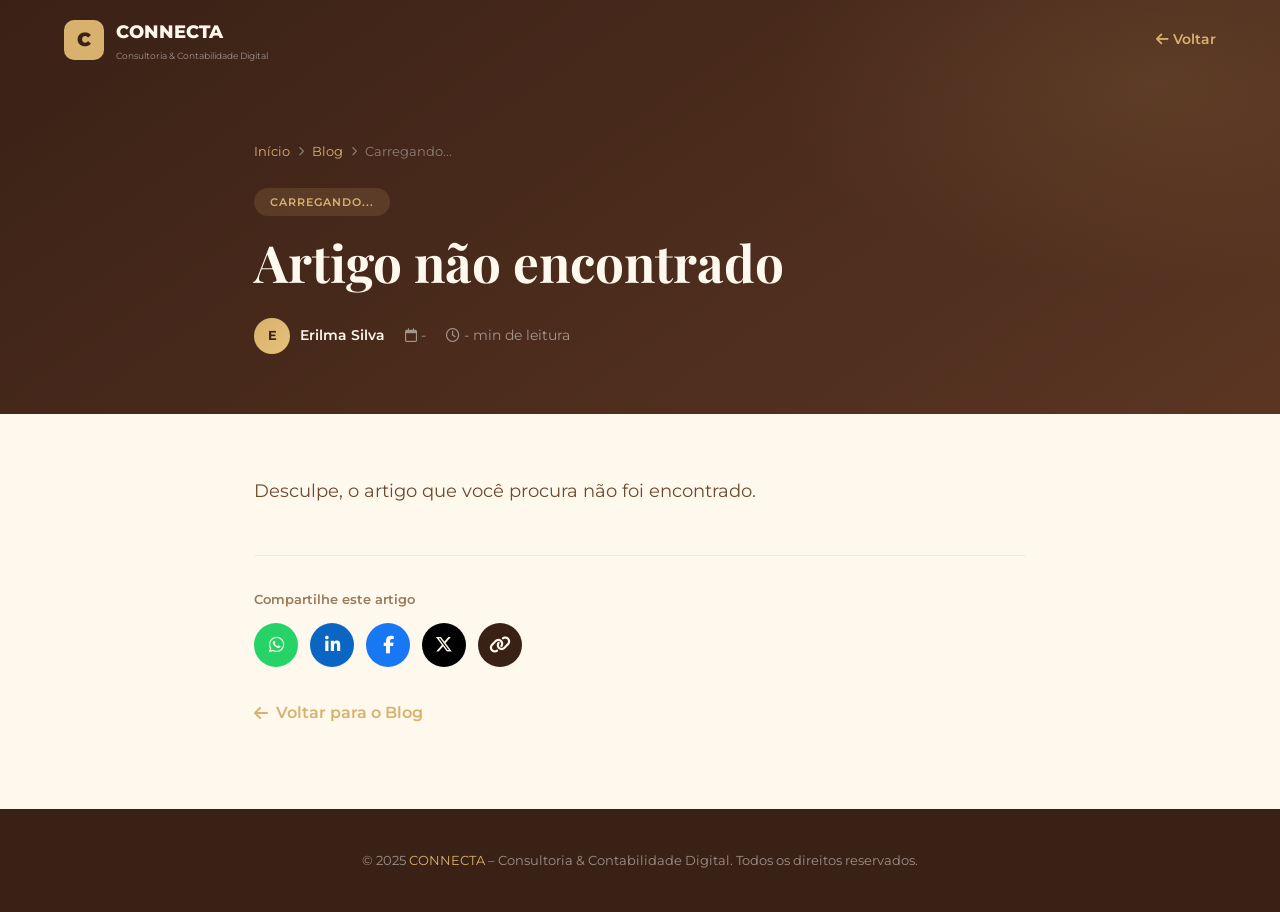
<file: artigo.html>
<!DOCTYPE html>
<html lang="pt-BR">
<head>
    <meta charset="UTF-8">
    <meta name="viewport" content="width=device-width, initial-scale=1.0">
    <title>Artigo | CONNECTA</title>
    <link rel="preconnect" href="https://fonts.googleapis.com">
    <link rel="preconnect" href="https://fonts.gstatic.com" crossorigin>
    <link href="https://fonts.googleapis.com/css2?family=Montserrat:wght@300;400;500;600;700;800;900&family=Playfair+Display:wght@400;600;700&display=swap" rel="stylesheet">
    <link rel="stylesheet" href="https://cdnjs.cloudflare.com/ajax/libs/font-awesome/6.5.0/css/all.min.css">
    <style>
        :root {
            --bg-dark: #3A2116;
            --bg-medium: #5A3522;
            --bg-light: #8A5A35;
            --gold: #D9B16E;
            --gold-light: #E5C27A;
            --gold-bright: #F5DE9A;
            --white: #FFF8ED;
            --text-dark: #2C1A0E;
            --text-medium: #6B4A30;
            --text-light: #9A7A5A;
            --shadow: 0 8px 32px rgba(58, 33, 22, 0.15);
            --shadow-lg: 0 20px 60px rgba(58, 33, 22, 0.25);
            --radius: 16px;
            --radius-sm: 10px;
            --font-main: 'Montserrat', sans-serif;
            --font-display: 'Playfair Display', serif;
        }

        * {
            margin: 0;
            padding: 0;
            box-sizing: border-box;
        }

        body {
            font-family: var(--font-main);
            background: var(--white);
            color: var(--text-dark);
            line-height: 1.8;
        }

        .container {
            max-width: 820px;
            margin: 0 auto;
            padding: 0 24px;
        }

        /* Navbar */
        .navbar {
            position: fixed;
            top: 0;
            left: 0;
            width: 100%;
            z-index: 1000;
            padding: 16px 0;
            transition: all 0.4s ease;
            background: transparent;
        }

        .navbar.scrolled {
            background: rgba(58, 33, 22, 0.97);
            backdrop-filter: blur(20px);
            box-shadow: 0 2px 30px rgba(0, 0, 0, 0.3);
            padding: 10px 0;
        }

        .navbar .nav-container {
            max-width: 1200px;
            margin: 0 auto;
            padding: 0 24px;
            display: flex;
            align-items: center;
            justify-content: space-between;
        }

        .navbar .nav-logo {
            display: flex;
            align-items: center;
            gap: 12px;
            color: var(--white);
            text-decoration: none;
        }

        .navbar .logo-icon {
            width: 40px;
            height: 40px;
            background: var(--gold);
            border-radius: 10px;
            display: flex;
            align-items: center;
            justify-content: center;
            font-weight: 900;
            font-size: 1.2rem;
            color: var(--bg-dark);
        }

        .navbar .logo-text {
            display: flex;
            flex-direction: column;
        }

        .navbar .logo-name {
            font-weight: 800;
            font-size: 1.1rem;
            color: var(--white);
        }

        .navbar .logo-tagline {
            font-size: 0.55rem;
            color: rgba(255, 255, 255, 0.5);
        }

        /* Hero do Artigo */
        .article-hero {
            padding: 140px 0 60px;
            background: linear-gradient(145deg, var(--bg-dark), var(--bg-medium));
            color: var(--white);
            position: relative;
            overflow: hidden;
        }

        .article-hero::before {
            content: '';
            position: absolute;
            top: -30%;
            right: -20%;
            width: 60%;
            height: 100%;
            background: radial-gradient(ellipse, rgba(217, 177, 110, 0.1), transparent 70%);
        }

        .article-hero .container {
            position: relative;
            z-index: 2;
        }

        .article-hero .breadcrumb {
            display: flex;
            align-items: center;
            gap: 8px;
            font-size: 0.8rem;
            color: rgba(255, 255, 255, 0.4);
            margin-bottom: 24px;
        }

        .article-hero .breadcrumb a {
            color: var(--gold);
            text-decoration: none;
        }

        .article-hero .breadcrumb a:hover {
            color: var(--gold-light);
        }

        .article-hero .category-tag {
            display: inline-block;
            background: rgba(217, 177, 110, 0.15);
            color: var(--gold);
            padding: 4px 16px;
            border-radius: 50px;
            font-size: 0.7rem;
            font-weight: 600;
            text-transform: uppercase;
            letter-spacing: 1px;
            margin-bottom: 16px;
        }

        .article-hero h1 {
            font-family: var(--font-display);
            font-size: clamp(2rem, 4vw, 3.2rem);
            margin-bottom: 16px;
            line-height: 1.2;
        }

        .article-hero .subtitle {
            font-size: 1.2rem;
            color: rgba(255, 255, 255, 0.6);
            font-weight: 300;
            margin-bottom: 24px;
        }

        .article-hero .meta {
            display: flex;
            align-items: center;
            gap: 20px;
            flex-wrap: wrap;
            font-size: 0.85rem;
            color: rgba(255, 255, 255, 0.5);
        }

        .article-hero .meta .author {
            display: flex;
            align-items: center;
            gap: 10px;
        }

        .article-hero .meta .avatar {
            width: 36px;
            height: 36px;
            border-radius: 50%;
            background: linear-gradient(135deg, var(--gold), var(--gold-light));
            display: flex;
            align-items: center;
            justify-content: center;
            font-weight: 700;
            font-size: 0.8rem;
            color: var(--bg-dark);
        }

        .article-hero .meta .author-name {
            color: var(--white);
            font-weight: 600;
        }

        /* Conteúdo */
        .article-content {
            padding: 60px 0 80px;
        }

        .article-content .content-body {
            font-size: 1.1rem;
            line-height: 1.9;
            color: var(--text-medium);
        }

        .article-content .content-body p {
            margin-bottom: 20px;
        }

        .article-content .content-body h2 {
            font-size: 1.6rem;
            margin: 40px 0 16px;
            color: var(--text-dark);
        }

        .article-content .content-body h3 {
            font-size: 1.3rem;
            margin: 32px 0 12px;
            color: var(--text-dark);
        }

        .article-content .content-body ul,
        .article-content .content-body ol {
            margin: 16px 0 20px;
            padding-left: 24px;
        }

        .article-content .content-body li {
            margin-bottom: 8px;
        }

        .article-content .content-body blockquote {
            border-left: 4px solid var(--gold);
            padding: 16px 24px;
            background: rgba(217, 177, 110, 0.05);
            border-radius: 0 var(--radius-sm) var(--radius-sm) 0;
            margin: 24px 0;
            font-style: italic;
            color: var(--text-dark);
        }

        .article-content .content-body blockquote strong {
            color: var(--gold);
        }

        /* Share */
        .share-section {
            margin-top: 48px;
            padding-top: 32px;
            border-top: 1px solid rgba(58, 33, 22, 0.06);
        }

        .share-section .share-title {
            font-size: 0.8rem;
            font-weight: 600;
            color: var(--text-light);
            margin-bottom: 12px;
        }

        .share-section .share-buttons {
            display: flex;
            gap: 12px;
        }

        .share-section .share-buttons a {
            width: 44px;
            height: 44px;
            border-radius: 50%;
            display: flex;
            align-items: center;
            justify-content: center;
            color: var(--white);
            text-decoration: none;
            transition: var(--transition);
            font-size: 1.1rem;
        }

        .share-section .share-buttons a:hover {
            transform: translateY(-3px);
        }

        .share-section .share-buttons .whatsapp {
            background: #25D366;
        }
        .share-section .share-buttons .linkedin {
            background: #0A66C2;
        }
        .share-section .share-buttons .facebook {
            background: #1877F2;
        }
        .share-section .share-buttons .twitter {
            background: #000;
        }
        .share-section .share-buttons .copy {
            background: var(--bg-dark);
        }

        /* Back to blog */
        .back-to-blog {
            display: inline-flex;
            align-items: center;
            gap: 8px;
            color: var(--gold);
            text-decoration: none;
            font-weight: 600;
            transition: var(--transition);
            margin-top: 32px;
        }

        .back-to-blog:hover {
            gap: 12px;
        }

        /* Footer */
        .footer {
            background: var(--bg-dark);
            padding: 40px 0;
            color: rgba(255, 255, 255, 0.5);
            text-align: center;
            font-size: 0.8rem;
        }

        .footer a {
            color: var(--gold);
            text-decoration: none;
        }

        @media (max-width: 768px) {
            .article-hero {
                padding: 120px 0 40px;
            }
            .article-hero h1 {
                font-size: 1.8rem;
            }
            .article-content .content-body {
                font-size: 1rem;
            }
        }
    </style>
</head>
<body>

    <!-- ===== NAVBAR ===== -->
    <nav class="navbar" id="navbar">
        <div class="nav-container">
            <a href="/" class="nav-logo">
                <div class="logo-icon">C</div>
                <div class="logo-text">
                    <span class="logo-name">CONNECTA</span>
                    <span class="logo-tagline">Consultoria & Contabilidade Digital</span>
                </div>
            </a>
            <a href="/" style="color:var(--gold);text-decoration:none;font-weight:600;font-size:0.9rem;">
                <i class="fas fa-arrow-left"></i> Voltar
            </a>
        </div>
    </nav>

    <!-- ===== HERO DO ARTIGO ===== -->
    <section class="article-hero" id="articleHero">
        <div class="container">
            <div class="breadcrumb">
                <a href="/">Início</a>
                <i class="fas fa-chevron-right" style="font-size:0.6rem;"></i>
                <a href="#blog">Blog</a>
                <i class="fas fa-chevron-right" style="font-size:0.6rem;"></i>
                <span id="breadcrumbCategory">Carregando...</span>
            </div>
            <div class="category-tag" id="articleCategory">Carregando...</div>
            <h1 id="articleTitle">Carregando artigo...</h1>
            <p class="subtitle" id="articleSubtitle"></p>
            <div class="meta">
                <span class="author">
                    <span class="avatar" id="articleAuthorAvatar">E</span>
                    <span class="author-name" id="articleAuthor">Erilma Silva</span>
                </span>
                <span><i class="far fa-calendar"></i> <span id="articleDate">-</span></span>
                <span><i class="far fa-clock"></i> <span id="articleReadTime">-</span> min de leitura</span>
            </div>
        </div>
    </section>

    <!-- ===== CONTEÚDO DO ARTIGO ===== -->
    <section class="article-content">
        <div class="container">
            <div class="content-body" id="articleBody">
                <p>Carregando conteúdo...</p>
            </div>

            <!-- Compartilhar -->
            <div class="share-section">
                <p class="share-title">Compartilhe este artigo</p>
                <div class="share-buttons">
                    <a href="#" class="whatsapp" id="shareWhatsapp" target="_blank"><i class="fab fa-whatsapp"></i></a>
                    <a href="#" class="linkedin" id="shareLinkedin" target="_blank"><i class="fab fa-linkedin-in"></i></a>
                    <a href="#" class="facebook" id="shareFacebook" target="_blank"><i class="fab fa-facebook-f"></i></a>
                    <a href="#" class="twitter" id="shareTwitter" target="_blank"><i class="fab fa-x-twitter"></i></a>
                    <a href="#" class="copy" id="shareCopy"><i class="fas fa-link"></i></a>
                </div>
            </div>

            <a href="/#blog" class="back-to-blog">
                <i class="fas fa-arrow-left"></i> Voltar para o Blog
            </a>
        </div>
    </section>

    <!-- ===== FOOTER ===== -->
    <footer class="footer">
        <div class="container">
            <p>&copy; 2025 <a href="/">CONNECTA</a> – Consultoria & Contabilidade Digital. Todos os direitos reservados.</p>
        </div>
    </footer>

    <script>
        // ============================================
        // CARREGAR ARTIGO PELO ID
        // ============================================
        function getArtigos() {
            const data = localStorage.getItem('connecta_artigos');
            return data ? JSON.parse(data) : [];
        }

        function getArtigoById(id) {
            const artigos = getArtigos();
            return artigos.find(a => a.id === parseInt(id));
        }

        // ============================================
        // RENDERIZAR ARTIGO
        // ============================================
        function renderizarArtigo() {
            const params = new URLSearchParams(window.location.search);
            const id = params.get('id');

            if (!id) {
                document.getElementById('articleTitle').textContent = 'Artigo não encontrado';
                document.getElementById('articleBody').innerHTML =
                    '<p>Desculpe, o artigo que você procura não foi encontrado.</p>';
                return;
            }

            const artigo = getArtigoById(id);

            if (!artigo) {
                document.getElementById('articleTitle').textContent = 'Artigo não encontrado';
                document.getElementById('articleBody').innerHTML =
                    '<p>Desculpe, o artigo que você procura não foi encontrado.</p>';
                return;
            }

            // Preencher os dados
            document.getElementById('breadcrumbCategory').textContent = artigo.categoria;
            document.getElementById('articleCategory').textContent = artigo.categoria;
            document.getElementById('articleTitle').textContent = artigo.titulo;
            document.getElementById('articleSubtitle').textContent = artigo.subtitulo || '';
            document.getElementById('articleAuthor').textContent = artigo.autor || 'Erilma Silva';
            document.getElementById('articleAuthorAvatar').textContent = (artigo.autor || 'E').charAt(0);
            document.getElementById('articleDate').textContent = artigo.data || 'Data não informada';
            document.getElementById('articleReadTime').textContent = artigo.tempoLeitura || '3';

            // Conteúdo (gerar automaticamente se não tiver)
            if (artigo.conteudo) {
                document.getElementById('articleBody').innerHTML = artigo.conteudo;
            } else {
                document.getElementById('articleBody').innerHTML = `
                    <p>${artigo.resumo || 'Conteúdo em breve...'}</p>
                    <p>A CONNECTA está preparando conteúdos exclusivos para ajudar você a tomar as melhores decisões financeiras e tributárias. Em breve, este artigo estará completo com todas as informações que você precisa.</p>
                    <h2>Enquanto isso, confira nossos outros artigos</h2>
                    <p>Visite nosso <a href="/#blog" style="color:var(--gold);">Blog</a> para ler mais conteúdos sobre contabilidade, consultoria e gestão financeira.</p>
                `;
            }

            // Atualizar título da página
            document.title = `${artigo.titulo} | CONNECTA`;

            // Configurar compartilhamento
            const url = window.location.href;
            const text = `${artigo.titulo} - ${artigo.resumo || ''}`;

            document.getElementById('shareWhatsapp').href =
                `https://wa.me/?text=${encodeURIComponent(text + ' ' + url)}`;
            document.getElementById('shareLinkedin').href =
                `https://www.linkedin.com/sharing/share-offsite/?url=${encodeURIComponent(url)}`;
            document.getElementById('shareFacebook').href =
                `https://www.facebook.com/sharer/sharer.php?u=${encodeURIComponent(url)}`;
            document.getElementById('shareTwitter').href =
                `https://twitter.com/intent/tweet?text=${encodeURIComponent(text)}&url=${encodeURIComponent(url)}`;

            document.getElementById('shareCopy').addEventListener('click', function(e) {
                e.preventDefault();
                navigator.clipboard.writeText(url).then(() => {
                    alert('Link copiado para a área de transferência!');
                });
            });
        }

        // ============================================
        // NAVBAR SCROLL
        // ============================================
        const navbar = document.getElementById('navbar');
        window.addEventListener('scroll', function() {
            if (window.scrollY > 80) {
                navbar.classList.add('scrolled');
            } else {
                navbar.classList.remove('scrolled');
            }
        });

        // ============================================
        // INICIAR
        // ============================================
        document.addEventListener('DOMContentLoaded', renderizarArtigo);
    </script>

</body>
</html>
</file>
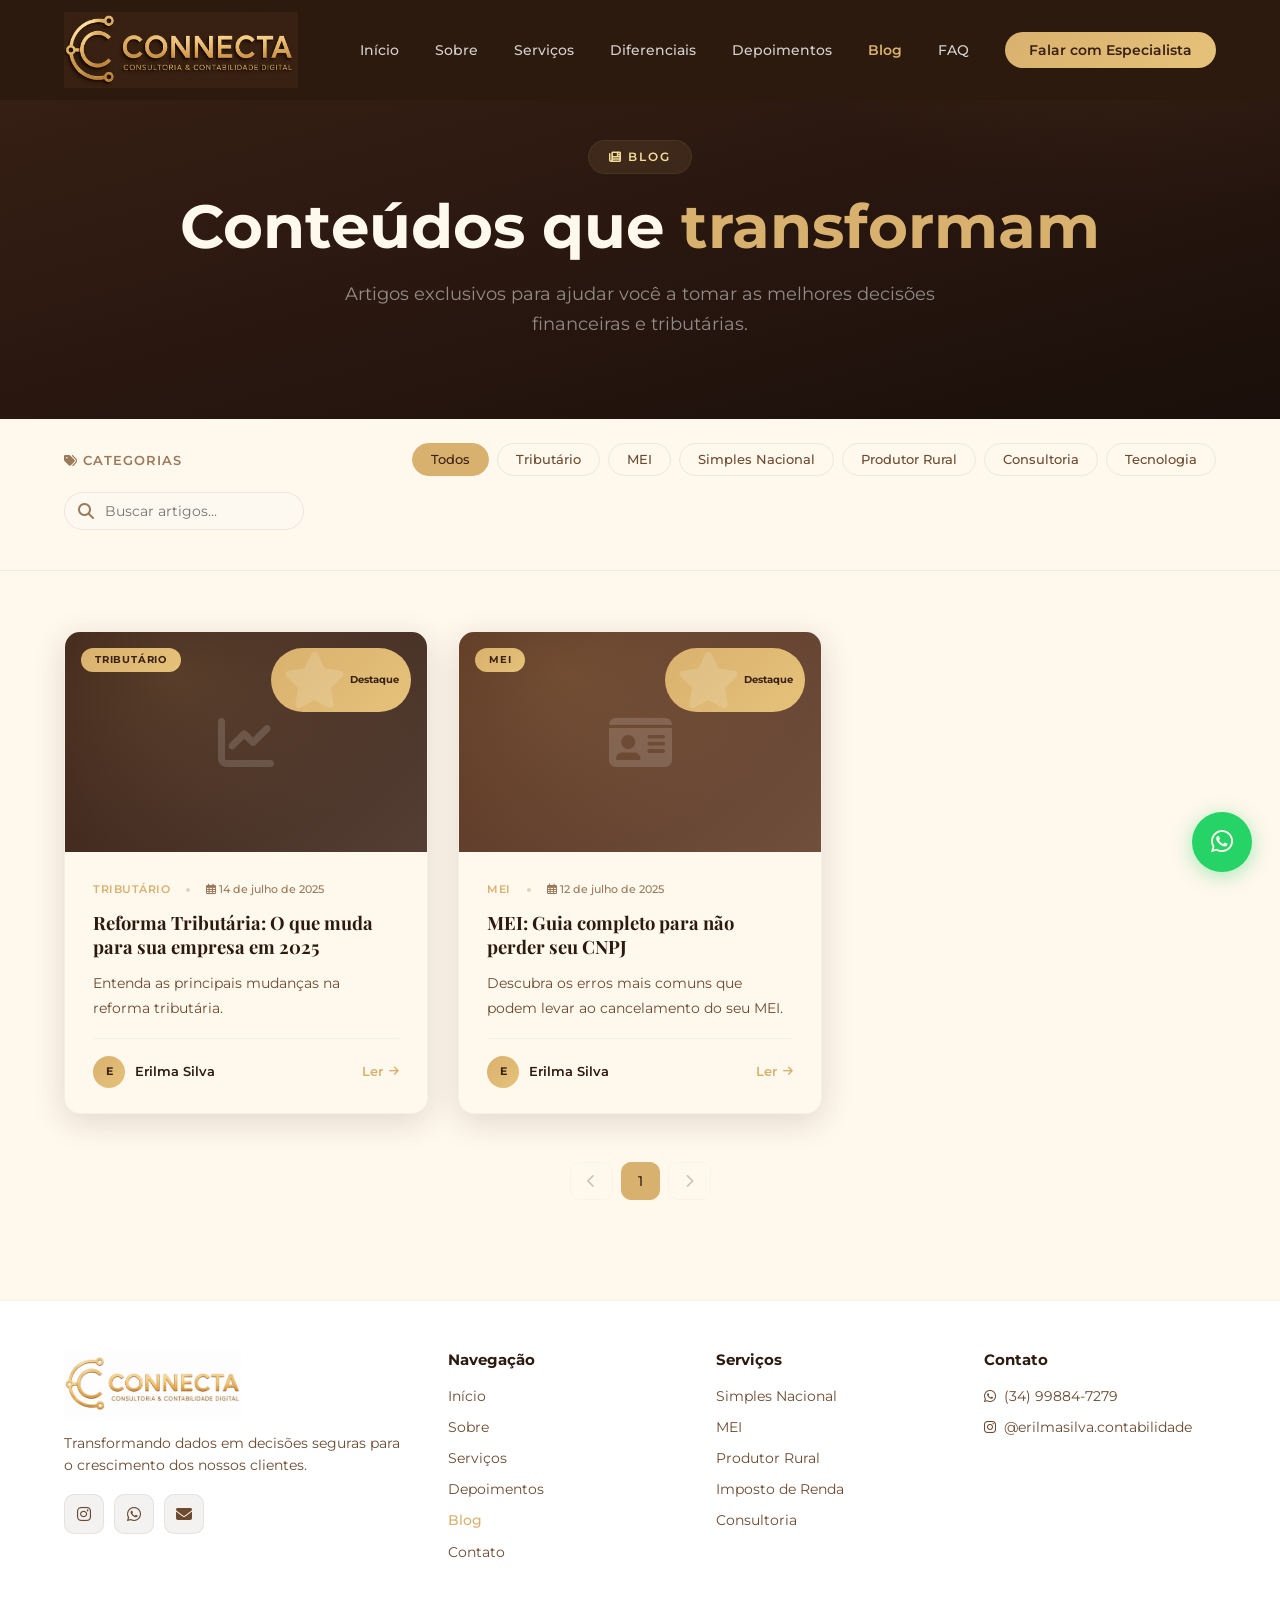
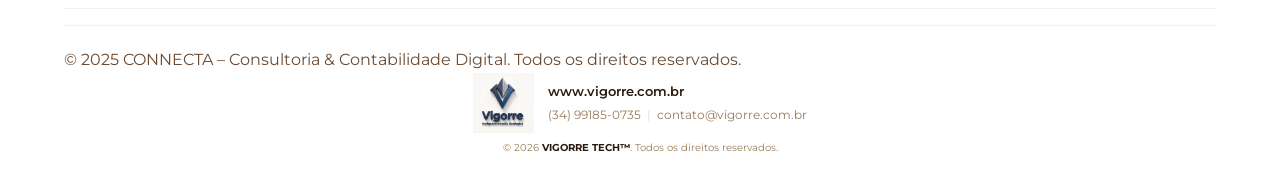
<file: blog.html>
<!DOCTYPE html>
<html lang="pt-BR">
<head>
    <meta charset="UTF-8">
    <meta name="viewport" content="width=device-width, initial-scale=1.0">
    <title>Blog | CONNECTA Contabilidade</title>
    <link rel="preconnect" href="https://fonts.googleapis.com">
    <link rel="preconnect" href="https://fonts.gstatic.com" crossorigin>
    <link href="https://fonts.googleapis.com/css2?family=Montserrat:wght@300;400;500;600;700;800;900&family=Playfair+Display:wght@400;600;700;900&display=swap" rel="stylesheet">
    <link rel="stylesheet" href="https://cdnjs.cloudflare.com/ajax/libs/font-awesome/6.5.0/css/all.min.css">
    <style>
        /* ============================================
           ROOT VARIABLES
           ============================================ */
        :root {
            --bg-dark: #3A2116;
            --bg-medium: #5A3522;
            --bg-light: #8A5A35;
            --gold: #D9B16E;
            --gold-light: #E5C27A;
            --gold-bright: #F5DE9A;
            --gold-highlight: #FFF4D0;
            --white: #FFF8ED;
            --text-dark: #2C1A0E;
            --text-medium: #6B4A30;
            --text-light: #9A7A5A;
            --shadow: 0 8px 32px rgba(58,33,22,0.15);
            --shadow-lg: 0 20px 60px rgba(58,33,22,0.25);
            --shadow-xl: 0 30px 80px rgba(58,33,22,0.35);
            --radius: 16px;
            --radius-sm: 10px;
            --radius-full: 50px;
            --transition: all 0.6s cubic-bezier(0.25,0.46,0.45,0.94);
            --transition-smooth: all 0.8s cubic-bezier(0.22,1,0.36,1);
            --font-main: 'Montserrat', sans-serif;
            --font-display: 'Playfair Display', serif;
        }

        * { margin: 0; padding: 0; box-sizing: border-box; }
        html { scroll-behavior: smooth; scroll-padding-top: 80px; }
        body { font-family: var(--font-main); color: var(--text-dark); background: var(--white); line-height: 1.7; overflow-x: hidden; -webkit-font-smoothing: antialiased; }
        a { text-decoration: none; color: inherit; transition: var(--transition); }
        ul { list-style: none; }
        img { max-width: 100%; display: block; height: auto; }

        .container { max-width: 1200px; margin: 0 auto; padding: 0 24px; }
        h1, h2, h3, h4 { line-height: 1.2; font-weight: 700; }
        h1 { font-size: clamp(2.2rem,5vw,3.8rem); }
        h2 { font-size: clamp(1.8rem,4vw,2.8rem); }
        h3 { font-size: clamp(1.2rem,2.5vw,1.5rem); }

        .gradient-text { background: linear-gradient(135deg, var(--gold-light), var(--gold-bright), var(--gold-highlight)); -webkit-background-clip: text; -webkit-text-fill-color: transparent; background-clip: text; }
        .gradient-text-light { background: linear-gradient(135deg, var(--gold-bright), var(--gold-highlight)); -webkit-background-clip: text; -webkit-text-fill-color: transparent; background-clip: text; }

        .section-header { text-align: center; margin-bottom: 48px; }
        .section-tag { display: inline-block; background: linear-gradient(135deg, rgba(217,177,110,0.12), rgba(245,222,154,0.12)); color: var(--gold); padding: 6px 20px; border-radius: var(--radius-full); font-size: 0.75rem; font-weight: 600; letter-spacing: 2px; text-transform: uppercase; margin-bottom: 12px; backdrop-filter: blur(10px); }
        .section-desc { font-size: 1.1rem; color: var(--text-medium); max-width: 640px; margin: 12px auto 0; }

        /* ===== BOTÕES ===== */
        .btn { display: inline-flex; align-items: center; gap: 10px; padding: 16px 36px; border-radius: var(--radius-full); font-family: var(--font-main); font-weight: 600; font-size: 0.95rem; border: none; cursor: pointer; transition: var(--transition); text-align: center; justify-content: center; min-height: 56px; position: relative; overflow: hidden; }
        .btn-primary { background: linear-gradient(135deg, var(--gold), var(--gold-light)); color: var(--bg-dark); box-shadow: 0 4px 24px rgba(217,177,110,0.35); }
        .btn-primary:hover { transform: translateY(-3px) scale(1.02); box-shadow: 0 8px 40px rgba(217,177,110,0.5); }
        .btn-outline { background: transparent; color: var(--white); border: 2px solid rgba(255,255,255,0.25); }
        .btn-outline:hover { background: rgba(255,255,255,0.06); border-color: var(--gold); transform: translateY(-2px); }
        .btn-glow { animation: glow-pulse 3s ease-in-out infinite; }
        .btn-small { padding: 10px 20px; font-size: 0.8rem; min-height: 40px; }
        .btn-painel { background: var(--bg-dark); color: var(--gold); border: 1px solid rgba(217,177,110,0.2); }
        .btn-painel:hover { background: var(--bg-medium); color: var(--gold-light); transform: translateY(-2px); box-shadow: 0 4px 20px rgba(58,33,22,0.3); }
        @keyframes glow-pulse { 0%,100% { box-shadow: 0 4px 24px rgba(217,177,110,0.35); } 50% { box-shadow: 0 4px 48px rgba(217,177,110,0.6); } }

        /* ===== NAVBAR ===== */
        .navbar { position: fixed; top: 0; left: 0; width: 100%; z-index: 1000; padding: 12px 0; transition: var(--transition); background: #2C1A0E; }
        .navbar.scrolled { background: #2C1A0E; box-shadow: 0 2px 40px rgba(0,0,0,0.3); padding: 8px 0; }
        .navbar.scrolled .nav-link { color: rgba(255,255,255,0.8); }
        .nav-container { max-width: 1200px; margin: 0 auto; padding: 0 24px; display: flex; align-items: center; justify-content: space-between; }
        .nav-logo { display: flex; align-items: center; }
        .logo-icon { width: auto; height: 2cm; display: flex; align-items: center; justify-content: center; overflow: hidden; }
        .logo-icon img { height: 100%; width: auto; object-fit: contain; }
        .nav-menu { display: flex; align-items: center; gap: 36px; }
        .nav-link { font-size: 0.85rem; font-weight: 500; color: rgba(255,255,255,0.8); transition: var(--transition); position: relative; }
        .nav-link::after { content: ''; position: absolute; bottom: -4px; left: 0; width: 0; height: 2px; background: var(--gold); transition: var(--transition); }
        .nav-link:hover::after { width: 100%; }
        .nav-link-blog { color: var(--gold) !important; font-weight: 600; }
        .nav-link-blog::after { background: var(--gold) !important; }
        .nav-cta { background: linear-gradient(135deg, var(--gold), var(--gold-light)); color: var(--bg-dark) !important; padding: 10px 24px; border-radius: var(--radius-full); font-weight: 600; }
        .nav-cta::after { display: none; }
        .nav-cta:hover { transform: translateY(-2px); box-shadow: 0 4px 20px rgba(217,177,110,0.4); }
        .hamburger { display: none; flex-direction: column; gap: 5px; cursor: pointer; padding: 5px; z-index: 1001; background: transparent; border: none; }
        .hamburger span { width: 28px; height: 2px; background: var(--white); border-radius: 2px; transition: var(--transition); }
        .hamburger.active span:nth-child(1) { transform: rotate(45deg) translate(5px,6px); }
        .hamburger.active span:nth-child(2) { opacity: 0; }
        .hamburger.active span:nth-child(3) { transform: rotate(-45deg) translate(5px,-6px); }
        @media(max-width:768px) { .logo-icon { height: 1.6cm; } .nav-menu { position: fixed; top: 0; right: -100%; width: 80%; max-width: 340px; height: 100vh; background: #2C1A0E; flex-direction: column; justify-content: center; align-items: center; gap: 24px; transition: var(--transition); box-shadow: -10px 0 40px rgba(0,0,0,0.5); } .nav-menu.active { right: 0; } .nav-menu .nav-link { color: rgba(255,255,255,0.9) !important; font-size: 1.1rem; } .hamburger { display: flex; } }
        @media(max-width:480px) { .logo-icon { height: 1.4cm; } }

        /* ===== HERO DO BLOG ===== */
        .blog-hero {
            padding: 140px 0 80px;
            background: linear-gradient(165deg, var(--bg-dark) 0%, #1a0f0a 100%);
            position: relative;
            overflow: hidden;
            text-align: center;
        }
        .blog-hero::before {
            content: '';
            position: absolute;
            top: -50%;
            right: -20%;
            width: 60%;
            height: 100%;
            background: radial-gradient(ellipse, rgba(217,177,110,0.06), transparent 70%);
            pointer-events: none;
        }
        .blog-hero h1 { color: var(--white); margin-bottom: 16px; }
        .blog-hero h1 span { color: var(--gold); }
        .blog-hero p { color: rgba(255,255,255,0.5); font-size: 1.1rem; max-width: 600px; margin: 0 auto; }
        .blog-hero .hero-badge {
            display: inline-block;
            background: rgba(217,177,110,0.10);
            color: var(--gold-bright);
            border: 1px solid rgba(217,177,110,0.08);
            padding: 6px 20px;
            border-radius: var(--radius-full);
            font-size: 0.75rem;
            font-weight: 600;
            letter-spacing: 2px;
            text-transform: uppercase;
            margin-bottom: 16px;
        }

        /* ===== FILTROS ===== */
        .blog-filters {
            padding: 24px 0 40px;
            background: var(--white);
            border-bottom: 1px solid rgba(58,33,22,0.06);
        }
        .blog-filters .filter-container {
            display: flex;
            align-items: center;
            justify-content: space-between;
            flex-wrap: wrap;
            gap: 16px;
        }
        .blog-filters .filter-container .filter-label {
            font-size: 0.8rem;
            font-weight: 600;
            color: var(--text-light);
            text-transform: uppercase;
            letter-spacing: 1px;
        }
        .blog-filters .filter-container .filter-group {
            display: flex;
            gap: 8px;
            flex-wrap: wrap;
        }
        .blog-filters .filter-container .filter-group .filter-btn {
            padding: 8px 18px;
            border: 1px solid rgba(58,33,22,0.08);
            border-radius: var(--radius-full);
            background: transparent;
            font-family: var(--font-main);
            font-size: 0.8rem;
            font-weight: 500;
            color: var(--text-medium);
            cursor: pointer;
            transition: var(--transition);
        }
        .blog-filters .filter-container .filter-group .filter-btn:hover {
            border-color: var(--gold);
            color: var(--text-dark);
        }
        .blog-filters .filter-container .filter-group .filter-btn.active {
            background: var(--gold);
            color: var(--bg-dark);
            border-color: var(--gold);
        }
        .blog-filters .filter-container .search-box {
            position: relative;
        }
        .blog-filters .filter-container .search-box input {
            padding: 10px 16px 10px 40px;
            border: 1px solid rgba(58,33,22,0.08);
            border-radius: var(--radius-full);
            font-family: var(--font-main);
            font-size: 0.85rem;
            color: var(--text-dark);
            background: #FDF8F0;
            transition: var(--transition);
            width: 240px;
        }
        .blog-filters .filter-container .search-box input:focus {
            outline: none;
            border-color: var(--gold);
            box-shadow: 0 0 0 4px rgba(217,177,110,0.08);
        }
        .blog-filters .filter-container .search-box i {
            position: absolute;
            left: 14px;
            top: 50%;
            transform: translateY(-50%);
            color: var(--text-light);
        }

        /* ===== BLOG GRID ===== */
        .blog-section {
            padding: 60px 0 100px;
            background: var(--white);
        }
        .blog-grid {
            display: grid;
            grid-template-columns: repeat(3, 1fr);
            gap: 30px;
        }
        .blog-card {
            background: var(--white);
            border: 1px solid rgba(58,33,22,0.04);
            border-radius: var(--radius);
            overflow: hidden;
            transition: var(--transition-smooth);
            box-shadow: var(--shadow);
            cursor: pointer;
        }
        .blog-card:hover {
            transform: translateY(-12px);
            box-shadow: var(--shadow-xl);
            border-color: rgba(217,177,110,0.15);
        }
        .blog-card .card-image {
            width: 100%;
            height: 220px;
            position: relative;
            overflow: hidden;
            display: flex;
            align-items: center;
            justify-content: center;
        }
        .blog-card .card-image .card-glow {
            position: absolute;
            inset: 0;
            background: radial-gradient(ellipse at 30% 20%, rgba(217,177,110,0.15), transparent 70%);
            pointer-events: none;
        }
        .blog-card .card-image i {
            font-size: 3.5rem;
            color: rgba(255,255,255,0.15);
            z-index: 1;
        }
        .blog-card .card-image .card-badge {
            position: absolute;
            top: 16px;
            left: 16px;
            background: rgba(0,0,0,0.5);
            backdrop-filter: blur(10px);
            color: var(--white);
            font-size: 0.6rem;
            font-weight: 700;
            padding: 4px 14px;
            border-radius: var(--radius-full);
            text-transform: uppercase;
            letter-spacing: 0.8px;
            z-index: 2;
        }
        .blog-card .card-image .card-badge.gold {
            background: linear-gradient(135deg, var(--gold), var(--gold-light));
            color: var(--bg-dark);
        }
        .blog-card .card-image .card-destaque {
            position: absolute;
            top: 16px;
            right: 16px;
            background: linear-gradient(135deg, var(--gold), var(--gold-light));
            color: var(--bg-dark);
            font-size: 0.6rem;
            font-weight: 700;
            padding: 4px 12px;
            border-radius: var(--radius-full);
            z-index: 2;
            display: flex;
            align-items: center;
            gap: 4px;
        }
        .blog-card .card-content {
            padding: 28px 28px 24px;
        }
        .blog-card .card-meta {
            display: flex;
            align-items: center;
            gap: 16px;
            font-size: 0.7rem;
            color: var(--text-light);
            margin-bottom: 12px;
            font-weight: 500;
        }
        .blog-card .card-meta .category {
            color: var(--gold);
            font-weight: 600;
            text-transform: uppercase;
            letter-spacing: 0.5px;
        }
        .blog-card .card-meta .dot-sep {
            width: 4px;
            height: 4px;
            border-radius: 50%;
            background: var(--text-light);
            opacity: 0.3;
        }
        .blog-card .card-title {
            font-size: 1.15rem;
            font-weight: 700;
            color: var(--text-dark);
            margin-bottom: 12px;
            line-height: 1.3;
            font-family: var(--font-display);
        }
        .blog-card .card-excerpt {
            font-size: 0.9rem;
            color: var(--text-medium);
            line-height: 1.7;
            display: -webkit-box;
            -webkit-line-clamp: 3;
            -webkit-box-orient: vertical;
            overflow: hidden;
            margin-bottom: 18px;
        }
        .blog-card .card-footer {
            display: flex;
            align-items: center;
            justify-content: space-between;
            padding-top: 16px;
            border-top: 1px solid rgba(58,33,22,0.04);
        }
        .blog-card .card-author {
            display: flex;
            align-items: center;
            gap: 10px;
        }
        .blog-card .card-author .avatar {
            width: 32px;
            height: 32px;
            border-radius: 50%;
            background: linear-gradient(135deg, var(--gold), var(--gold-light));
            display: flex;
            align-items: center;
            justify-content: center;
            font-size: 0.7rem;
            font-weight: 700;
            color: var(--bg-dark);
        }
        .blog-card .card-author .name {
            font-size: 0.8rem;
            font-weight: 600;
            color: var(--text-dark);
        }
        .blog-card .card-readmore {
            color: var(--gold);
            font-size: 0.8rem;
            font-weight: 600;
            text-decoration: none;
            transition: var(--transition);
            display: inline-flex;
            align-items: center;
            gap: 6px;
            padding: 6px 0;
        }
        .blog-card .card-readmore:hover {
            gap: 12px;
            color: var(--gold-light);
        }
        .blog-card .card-readmore i {
            transition: var(--transition);
            font-size: 0.7rem;
        }

        /* ===== PAGINAÇÃO ===== */
        .pagination {
            display: flex;
            align-items: center;
            justify-content: center;
            gap: 8px;
            margin-top: 48px;
        }
        .pagination .page-btn {
            padding: 10px 16px;
            border: 1px solid rgba(58,33,22,0.08);
            border-radius: var(--radius-sm);
            background: transparent;
            font-family: var(--font-main);
            font-size: 0.85rem;
            font-weight: 500;
            color: var(--text-medium);
            cursor: pointer;
            transition: var(--transition);
        }
        .pagination .page-btn:hover {
            border-color: var(--gold);
            color: var(--text-dark);
        }
        .pagination .page-btn.active {
            background: var(--gold);
            color: var(--bg-dark);
            border-color: var(--gold);
        }
        .pagination .page-btn:disabled {
            opacity: 0.3;
            cursor: not-allowed;
        }

        /* ===== LOADING ===== */
        .loading-spinner {
            display: flex;
            flex-direction: column;
            align-items: center;
            justify-content: center;
            padding: 80px 0;
            color: var(--text-light);
        }
        .loading-spinner i {
            font-size: 2.5rem;
            color: var(--gold);
            margin-bottom: 16px;
            animation: spin 1s linear infinite;
        }
        @keyframes spin {
            to { transform: rotate(360deg); }
        }

        /* ===== SEM RESULTADOS ===== */
        .no-results {
            grid-column: 1/-1;
            text-align: center;
            padding: 80px 20px;
            color: var(--text-light);
        }
        .no-results i {
            font-size: 3rem;
            color: var(--gold);
            opacity: 0.3;
            margin-bottom: 16px;
            display: block;
        }
        .no-results h3 {
            color: var(--text-dark);
            margin-bottom: 8px;
        }

        /* ===== FOOTER ===== */
        .footer {
            background: #FFFFFF;
            padding: 50px 0 0;
            color: var(--text-dark);
            border-top: 1px solid rgba(58,33,22,0.06);
        }
        .footer-grid {
            display: grid;
            grid-template-columns: 1.5fr 1fr 1fr 1fr;
            gap: 36px;
            padding-bottom: 36px;
            border-bottom: 1px solid rgba(58,33,22,0.06);
        }
        .footer-logo { display: flex; align-items: center; margin-bottom: 14px; }
        .footer-logo .logo-icon { height: 1.8cm; width: auto; display: flex; align-items: center; justify-content: center; overflow: hidden; }
        .footer-logo .logo-icon img { height: 100%; width: auto; object-fit: contain; }
        .footer-brand p { font-size: 0.85rem; margin-bottom: 18px; line-height: 1.6; color: var(--text-medium); }
        .footer-social { display: flex; gap: 10px; }
        .footer-social a { width: 40px; height: 40px; border-radius: 10px; background: rgba(58,33,22,0.06); display: flex; align-items: center; justify-content: center; color: var(--text-medium); font-size: 1rem; transition: var(--transition); border: 1px solid rgba(58,33,22,0.08); }
        .footer-social a:hover { background: var(--gold); color: var(--bg-dark); transform: translateY(-3px); border-color: var(--gold); }
        .footer-links h4 { color: var(--text-dark); font-size: 0.95rem; margin-bottom: 16px; }
        .footer-links li { margin-bottom: 8px; font-size: 0.85rem; display: flex; align-items: center; gap: 8px; color: var(--text-medium); }
        .footer-links a { color: var(--text-medium); transition: var(--transition); }
        .footer-links a:hover { color: var(--gold); padding-left: 4px; }
        .footer-links .blog-link { color: var(--gold); font-weight: 500; }
        .footer-links .blog-link:hover { color: var(--gold-light); padding-left: 4px; }
        .footer-bottom { padding: 20px 0; border-top: 1px solid rgba(58,33,22,0.06); margin-top: 16px; color: var(--text-medium); }
        .footer-bottom .vigorre-brand { display: flex; align-items: center; justify-content: center; gap: 14px; flex-wrap: wrap; font-size: 0.8rem; color: var(--text-medium); }
        .footer-bottom .vigorre-brand .logo-vigorre { height: 1.6cm; width: auto; display: inline-block; flex-shrink: 0; }
        .footer-bottom .vigorre-brand .logo-vigorre img { height: 100%; width: auto; object-fit: contain; }
        .footer-bottom .vigorre-brand .brand-text { display: flex; flex-direction: column; align-items: flex-start; gap: 2px; }
        .footer-bottom .vigorre-brand .brand-text .site { font-weight: 600; color: var(--text-dark); }
        .footer-bottom .vigorre-brand .brand-text .site a { color: var(--text-dark); transition: var(--transition); }
        .footer-bottom .vigorre-brand .brand-text .site a:hover { color: var(--gold); }
        .footer-bottom .vigorre-brand .brand-text .contacts { display: flex; gap: 6px; font-size: 0.75rem; color: var(--text-light); flex-wrap: wrap; }
        .footer-bottom .vigorre-brand .brand-text .contacts a { color: var(--text-light); transition: var(--transition); }
        .footer-bottom .vigorre-brand .brand-text .contacts a:hover { color: var(--gold); }
        .footer-bottom .vigorre-brand .brand-text .contacts .sep { color: rgba(58,33,22,0.15); }
        .footer-bottom .copyright-2026 { text-align: center; font-size: 0.65rem; color: var(--text-light); margin-top: 6px; }
        .footer-bottom .copyright-2026 strong { color: var(--text-dark); }

        /* ===== WHATSAPP FLOAT ===== */
        .whatsapp-float { position: fixed; bottom: 28px; right: 28px; width: 60px; height: 60px; background: #25D366; border-radius: 50%; display: flex; align-items: center; justify-content: center; font-size: 1.6rem; color: var(--white); z-index: 999; box-shadow: 0 4px 20px rgba(37,211,102,0.4); transition: var(--transition); animation: whatsapp-bounce 3s ease-in-out infinite; }
        .whatsapp-float:hover { transform: scale(1.1); box-shadow: 0 6px 30px rgba(37,211,102,0.6); }
        .whatsapp-tooltip { position: absolute; right: 70px; background: var(--white); color: var(--text-dark); padding: 6px 14px; border-radius: var(--radius-sm); font-size: 0.8rem; font-weight: 600; box-shadow: var(--shadow); white-space: nowrap; opacity: 0; transform: translateX(10px); transition: var(--transition); pointer-events: none; }
        .whatsapp-float:hover .whatsapp-tooltip { opacity: 1; transform: translateX(0); }
        @keyframes whatsapp-bounce { 0%,100% { transform: translateY(0); } 50% { transform: translateY(-6px); } }

        /* ===== BACK TO TOP ===== */
        .back-to-top { position: fixed; bottom: 28px; left: 28px; width: 44px; height: 44px; border-radius: 50%; background: var(--bg-dark); color: var(--gold); border: 2px solid var(--gold); cursor: pointer; font-size: 0.9rem; z-index: 998; opacity: 0; visibility: hidden; transition: var(--transition); display: flex; align-items: center; justify-content: center; }
        .back-to-top.visible { opacity: 1; visibility: visible; }
        .back-to-top:hover { background: var(--gold); color: var(--bg-dark); transform: translateY(-3px); }

        /* ============================================
           RESPONSIVO
           ============================================ */
        @media(max-width:1024px) {
            .blog-grid { grid-template-columns: repeat(2, 1fr); }
            .footer-grid { grid-template-columns: 1fr 1fr; }
            .blog-filters .filter-container { flex-direction: column; align-items: stretch; }
            .blog-filters .filter-container .search-box input { width: 100%; }
        }
        @media(max-width:768px) {
            .blog-grid { grid-template-columns: 1fr; }
            .footer-grid { grid-template-columns: 1fr; }
            .blog-hero { padding: 120px 0 60px; }
            .blog-hero h1 { font-size: 2rem; }
            .blog-filters .filter-container .filter-group { justify-content: center; }
            .footer-bottom .vigorre-brand { flex-direction: column; gap: 6px; align-items: center; text-align: center; }
            .footer-bottom .vigorre-brand .brand-text { align-items: center; }
            .footer-bottom .vigorre-brand .brand-text .contacts { justify-content: center; }
            .footer-bottom .vigorre-brand .logo-vigorre { height: 1.4cm; }
            .whatsapp-float { width: 52px; height: 52px; font-size: 1.3rem; bottom: 16px; right: 16px; }
            .back-to-top { bottom: 16px; left: 16px; width: 38px; height: 38px; }
        }
        @media(max-width:480px) {
            .blog-card .card-content { padding: 20px; }
            .blog-card .card-title { font-size: 1rem; }
            .blog-filters .filter-container .filter-group { gap: 4px; }
            .blog-filters .filter-container .filter-group .filter-btn { font-size: 0.7rem; padding: 6px 12px; }
            .pagination .page-btn { padding: 8px 12px; font-size: 0.75rem; }
            .footer-bottom .vigorre-brand .brand-text .contacts { flex-direction: column; gap: 2px; }
            .footer-bottom .vigorre-brand .brand-text .contacts .sep { display: none; }
            .footer-bottom .vigorre-brand .logo-vigorre { height: 1.2cm; }
        }
    </style>
</head>
<body>

    <!-- ===== NAVBAR ===== -->
    <nav class="navbar" id="navbar">
        <div class="nav-container">
            <a href="/" class="nav-logo">
                <div class="logo-icon"><img src="/logo.png" alt="CONNECTA"></div>
            </a>
            <button class="hamburger" id="hamburger" aria-label="Abrir menu"><span></span><span></span><span></span></button>
            <ul class="nav-menu" id="navMenu">
                <li><a href="/" class="nav-link">Início</a></li>
                <li><a href="/#sobre" class="nav-link">Sobre</a></li>
                <li><a href="/#servicos" class="nav-link">Serviços</a></li>
                <li><a href="/#diferenciais" class="nav-link">Diferenciais</a></li>
                <li><a href="/#depoimentos" class="nav-link">Depoimentos</a></li>
                <li><a href="/blog.html" class="nav-link nav-link-blog">Blog</a></li>
                <li><a href="/#faq" class="nav-link">FAQ</a></li>
                <li><a href="/#contato" class="nav-link nav-cta">Falar com Especialista</a></li>
            </ul>
        </div>
    </nav>

    <!-- ===== HERO DO BLOG ===== -->
    <section class="blog-hero">
        <div class="container">
            <span class="hero-badge"><i class="fas fa-newspaper"></i> BLOG</span>
            <h1>Conteúdos que <span>transformam</span></h1>
            <p>Artigos exclusivos para ajudar você a tomar as melhores decisões financeiras e tributárias.</p>
        </div>
    </section>

    <!-- ===== FILTROS ===== -->
    <section class="blog-filters">
        <div class="container">
            <div class="filter-container">
                <div>
                    <span class="filter-label"><i class="fas fa-tags"></i> Categorias</span>
                </div>
                <div class="filter-group" id="filterGroup">
                    <button class="filter-btn active" data-categoria="todos">Todos</button>
                    <button class="filter-btn" data-categoria="Tributário">Tributário</button>
                    <button class="filter-btn" data-categoria="MEI">MEI</button>
                    <button class="filter-btn" data-categoria="Simples Nacional">Simples Nacional</button>
                    <button class="filter-btn" data-categoria="Produtor Rural">Produtor Rural</button>
                    <button class="filter-btn" data-categoria="Consultoria">Consultoria</button>
                    <button class="filter-btn" data-categoria="Tecnologia">Tecnologia</button>
                </div>
                <div class="search-box">
                    <i class="fas fa-search"></i>
                    <input type="text" id="searchInput" placeholder="Buscar artigos..." />
                </div>
            </div>
        </div>
    </section>

    <!-- ===== BLOG GRID ===== -->
    <section class="blog-section">
        <div class="container">
            <div class="blog-grid" id="blogGrid">
                <!-- Loading -->
                <div class="loading-spinner" id="loadingSpinner">
                    <i class="fas fa-spinner"></i>
                    <span>Carregando artigos...</span>
                </div>
            </div>

            <!-- Paginação -->
            <div class="pagination" id="pagination">
                <button class="page-btn" id="prevPage" disabled><i class="fas fa-chevron-left"></i></button>
                <div id="pageNumbers"></div>
                <button class="page-btn" id="nextPage"><i class="fas fa-chevron-right"></i></button>
            </div>
        </div>
    </section>

    <!-- ===== FOOTER ===== -->
    <footer class="footer">
        <div class="container">
            <div class="footer-grid">
                <div class="footer-brand">
                    <div class="footer-logo"><div class="logo-icon"><img src="/logo-rodape.png" alt="CONNECTA"></div></div>
                    <p>Transformando dados em decisões seguras para o crescimento dos nossos clientes.</p>
                    <div class="footer-social">
                        <a href="https://instagram.com/erilmasilva.contabilidade" target="_blank" aria-label="Instagram"><i class="fab fa-instagram"></i></a>
                        <a href="https://wa.me/5534998847279" target="_blank" aria-label="WhatsApp"><i class="fab fa-whatsapp"></i></a>
                        <a href="mailto:contato@connectacontabilidade.com.br" aria-label="Email"><i class="fas fa-envelope"></i></a>
                    </div>
                </div>
                <div class="footer-links">
                    <h4>Navegação</h4>
                    <ul>
                        <li><a href="/">Início</a></li>
                        <li><a href="/#sobre">Sobre</a></li>
                        <li><a href="/#servicos">Serviços</a></li>
                        <li><a href="/#depoimentos">Depoimentos</a></li>
                        <li><a href="/blog.html" class="blog-link">Blog</a></li>
                        <li><a href="/#contato">Contato</a></li>
                    </ul>
                </div>
                <div class="footer-links">
                    <h4>Serviços</h4>
                    <ul>
                        <li><a href="/#servicos">Simples Nacional</a></li>
                        <li><a href="/#servicos">MEI</a></li>
                        <li><a href="/#servicos">Produtor Rural</a></li>
                        <li><a href="/#servicos">Imposto de Renda</a></li>
                        <li><a href="/#servicos">Consultoria</a></li>
                    </ul>
                </div>
                <div class="footer-links">
                    <h4>Contato</h4>
                    <ul>
                        <li><i class="fab fa-whatsapp"></i> (34) 99884-7279</li>
                        <li><i class="fab fa-instagram"></i> @erilmasilva.contabilidade</li>
                    </ul>
                </div>
            </div>
            <div class="footer-bottom">
                <p>&copy; 2025 CONNECTA – Consultoria & Contabilidade Digital. Todos os direitos reservados.</p>
                <div class="vigorre-brand">
                    <div class="logo-vigorre"><img src="/logo-vigorre.png" alt="VIGORRE TECH"></div>
                    <div class="brand-text">
                        <span class="site"><a href="https://www.vigorre.com.br" target="_blank">www.vigorre.com.br</a></span>
                        <div class="contacts">
                            <span>(34) 99185-0735</span>
                            <span class="sep">|</span>
                            <a href="mailto:contato@vigorre.com.br">contato@vigorre.com.br</a>
                        </div>
                    </div>
                </div>
                <div class="copyright-2026">© 2026 <strong>VIGORRE TECH™</strong>. Todos os direitos reservados.</div>
            </div>
        </div>
    </footer>

    <!-- ===== WHATSAPP FLOAT ===== -->
    <a href="https://wa.me/5534998847279?text=Olá!%20Vim%20pelo%20blog%20da%20CONNECTA!" class="whatsapp-float" target="_blank" aria-label="WhatsApp">
        <i class="fab fa-whatsapp"></i>
        <span class="whatsapp-tooltip">Falar com Especialista</span>
    </a>

    <!-- ===== BACK TO TOP ===== -->
    <button class="back-to-top" id="backToTop" aria-label="Voltar ao topo"><i class="fas fa-chevron-up"></i></button>

    <!-- ============================================
    SCRIPT COMPLETO
    ============================================ -->
    <script>
        // ============================================
        // SUPABASE CONFIG
        // ============================================
        const SUPABASE_URL = 'https://spztajsribpyaittolnr.supabase.co';
        const SUPABASE_ANON_KEY = 'eyJhbGciOiJIUzI1NiIsInR5cCI6IkpXVCJ9.eyJpc3MiOiJzdXBhYmFzZSIsInJlZiI6InNwenRhanNyaWJweWFpdHRvbG5yIiwicm9sZSI6ImFub24iLCJpYXQiOjE3ODU3NDI1MDgsImV4cCI6MjEwMTMxODUwOH0.a82tfOuttNg-LXJnPGfbmovqUGMUUfL8yDeMcr1EY8U';

        // ============================================
        // VARIÁVEIS
        // ============================================
        let todosArtigos = [];
        let artigosFiltrados = [];
        let paginaAtual = 1;
        const itensPorPagina = 6;
        let categoriaAtual = 'todos';
        let buscaAtual = '';

        // ============================================
        // BUSCAR ARTIGOS DO SUPABASE
        // ============================================
        async function buscarArtigos() {
            try {
                const url = new URL(`${SUPABASE_URL}/rest/v1/artigos`);
                url.searchParams.append('status', 'eq.Publicado');
                url.searchParams.append('order', 'data.desc');

                const response = await fetch(url, {
                    headers: {
                        'apikey': SUPABASE_ANON_KEY,
                        'Authorization': `Bearer ${SUPABASE_ANON_KEY}`,
                        'Content-Type': 'application/json'
                    }
                });

                if (!response.ok) {
                    throw new Error(`HTTP ${response.status}`);
                }

                const dados = await response.json();
                return dados;
            } catch (error) {
                console.error('Erro ao buscar artigos do Supabase:', error);
                // Fallback para LocalStorage
                const stored = localStorage.getItem('connecta_artigos');
                if (stored) {
                    try {
                        return JSON.parse(stored).filter(a => a.status === 'Publicado');
                    } catch (e) {}
                }
                // Dados padrão
                return [
                    { id: 1, titulo: "Reforma Tributária: O que muda para sua empresa em 2025", resumo: "Entenda as principais mudanças na reforma tributária.", categoria: "Tributário", autor: "Erilma Silva", data: "2025-07-14", icone: "fa-chart-line", cor: "#3A2116", destaque: true },
                    { id: 2, titulo: "MEI: Guia completo para não perder seu CNPJ", resumo: "Descubra os erros mais comuns que podem levar ao cancelamento do seu MEI.", categoria: "MEI", autor: "Erilma Silva", data: "2025-07-12", icone: "fa-id-card", cor: "#5A3522", destaque: true }
                ];
            }
        }

        // ============================================
        // FORMATAR DATA
        // ============================================
        function formatarData(data) {
            if (!data) return 'Data não disponível';
            const d = new Date(data);
            return d.toLocaleDateString('pt-BR', { day: '2-digit', month: 'long', year: 'numeric' });
        }

        // ============================================
        // RENDERIZAR ARTIGOS
        // ============================================
        function renderizarArtigos() {
            const grid = document.getElementById('blogGrid');
            const loading = document.getElementById('loadingSpinner');

            // Esconder loading
            if (loading) loading.style.display = 'none';

            // Aplicar filtros
            let filtrados = todosArtigos;

            // Filtrar por categoria
            if (categoriaAtual !== 'todos') {
                filtrados = filtrados.filter(a => a.categoria === categoriaAtual);
            }

            // Filtrar por busca
            if (buscaAtual.trim() !== '') {
                const termo = buscaAtual.toLowerCase().trim();
                filtrados = filtrados.filter(a =>
                    a.titulo.toLowerCase().includes(termo) ||
                    a.resumo?.toLowerCase().includes(termo) ||
                    a.categoria?.toLowerCase().includes(termo)
                );
            }

            artigosFiltrados = filtrados;

            // Paginação
            const totalPaginas = Math.ceil(artigosFiltrados.length / itensPorPagina);
            if (paginaAtual > totalPaginas) paginaAtual = totalPaginas || 1;

            const inicio = (paginaAtual - 1) * itensPorPagina;
            const fim = inicio + itensPorPagina;
            const itensPagina = artigosFiltrados.slice(inicio, fim);

            // Renderizar
            if (itensPagina.length === 0) {
                grid.innerHTML = `
                    <div class="no-results">
                        <i class="fas fa-search"></i>
                        <h3>Nenhum artigo encontrado</h3>
                        <p>Tente ajustar os filtros ou buscar por outro termo.</p>
                    </div>
                `;
            } else {
                grid.innerHTML = itensPagina.map(a => `
                    <div class="blog-card" onclick="window.location.href='/artigo.html?id=${a.id}'">
                        <div class="card-image" style="background:linear-gradient(135deg, ${a.cor || '#3A2116'}, ${a.cor || '#5A3522'}dd);">
                            <div class="card-glow"></div>
                            <i class="fas ${a.icone || 'fa-file-alt'}"></i>
                            <span class="card-badge gold">${a.categoria || 'Geral'}</span>
                            ${a.destaque ? '<span class="card-destaque"><i class="fas fa-star"></i> Destaque</span>' : ''}
                        </div>
                        <div class="card-content">
                            <div class="card-meta">
                                <span class="category">${a.categoria || 'Geral'}</span>
                                <span class="dot-sep"></span>
                                <span><i class="far fa-calendar-alt"></i> ${formatarData(a.data)}</span>
                            </div>
                            <h3 class="card-title">${a.titulo}</h3>
                            <p class="card-excerpt">${a.resumo || 'Clique para ler o artigo completo.'}</p>
                            <div class="card-footer">
                                <div class="card-author">
                                    <div class="avatar">${(a.autor || 'E').charAt(0)}</div>
                                    <span class="name">${a.autor || 'Erilma Silva'}</span>
                                </div>
                                <span class="card-readmore">Ler <i class="fas fa-arrow-right"></i></span>
                            </div>
                        </div>
                    </div>
                `).join('');
            }

            // Atualizar paginação
            atualizarPaginacao(totalPaginas);
        }

        // ============================================
        // PAGINAÇÃO
        // ============================================
        function atualizarPaginacao(totalPaginas) {
            const prevBtn = document.getElementById('prevPage');
            const nextBtn = document.getElementById('nextPage');
            const pageNumbers = document.getElementById('pageNumbers');

            prevBtn.disabled = paginaAtual <= 1;
            nextBtn.disabled = paginaAtual >= totalPaginas || totalPaginas === 0;

            pageNumbers.innerHTML = '';
            for (let i = 1; i <= Math.min(totalPaginas, 5); i++) {
                const btn = document.createElement('button');
                btn.className = `page-btn${i === paginaAtual ? ' active' : ''}`;
                btn.textContent = i;
                btn.addEventListener('click', () => {
                    paginaAtual = i;
                    renderizarArtigos();
                    window.scrollTo({ top: document.querySelector('.blog-section').offsetTop - 100, behavior: 'smooth' });
                });
                pageNumbers.appendChild(btn);
            }

            if (totalPaginas > 5) {
                const dots = document.createElement('span');
                dots.textContent = '...';
                dots.style.padding = '0 8px';
                dots.style.color = 'var(--text-light)';
                pageNumbers.appendChild(dots);

                const lastBtn = document.createElement('button');
                lastBtn.className = `page-btn${totalPaginas === paginaAtual ? ' active' : ''}`;
                lastBtn.textContent = totalPaginas;
                lastBtn.addEventListener('click', () => {
                    paginaAtual = totalPaginas;
                    renderizarArtigos();
                    window.scrollTo({ top: document.querySelector('.blog-section').offsetTop - 100, behavior: 'smooth' });
                });
                pageNumbers.appendChild(lastBtn);
            }
        }

        document.getElementById('prevPage').addEventListener('click', function() {
            if (paginaAtual > 1) {
                paginaAtual--;
                renderizarArtigos();
                window.scrollTo({ top: document.querySelector('.blog-section').offsetTop - 100, behavior: 'smooth' });
            }
        });

        document.getElementById('nextPage').addEventListener('click', function() {
            const totalPaginas = Math.ceil(artigosFiltrados.length / itensPorPagina);
            if (paginaAtual < totalPaginas) {
                paginaAtual++;
                renderizarArtigos();
                window.scrollTo({ top: document.querySelector('.blog-section').offsetTop - 100, behavior: 'smooth' });
            }
        });

        // ============================================
        // FILTROS
        // ============================================
        document.querySelectorAll('.filter-btn').forEach(btn => {
            btn.addEventListener('click', function() {
                document.querySelectorAll('.filter-btn').forEach(b => b.classList.remove('active'));
                this.classList.add('active');
                categoriaAtual = this.dataset.categoria;
                paginaAtual = 1;
                renderizarArtigos();
            });
        });

        document.getElementById('searchInput').addEventListener('input', function() {
            buscaAtual = this.value;
            paginaAtual = 1;
            renderizarArtigos();
        });

        // ============================================
        // UI
        // ============================================
        function setupUI() {
            // Navbar scroll
            const navbar = document.getElementById('navbar');
            window.addEventListener('scroll', function() {
                navbar.classList.toggle('scrolled', window.scrollY > 80);
            });

            // Back to top
            const backToTop = document.getElementById('backToTop');
            window.addEventListener('scroll', function() {
                backToTop.classList.toggle('visible', window.scrollY > 500);
            });
            backToTop.addEventListener('click', () => window.scrollTo({ top: 0, behavior: 'smooth' }));

            // Hamburger
            const hamburger = document.getElementById('hamburger');
            const navMenu = document.getElementById('navMenu');
            hamburger.addEventListener('click', function() {
                this.classList.toggle('active');
                navMenu.classList.toggle('active');
            });
            document.querySelectorAll('.nav-link').forEach(l => {
                l.addEventListener('click', () => {
                    hamburger.classList.remove('active');
                    navMenu.classList.remove('active');
                });
            });
        }

        // ============================================
        // INICIALIZAR
        // ============================================
        document.addEventListener('DOMContentLoaded', async function() {
            console.log('🚀 Carregando blog com Supabase...');

            setupUI();

            // Buscar artigos
            todosArtigos = await buscarArtigos();
            console.log(`✅ ${todosArtigos.length} artigos carregados`);

            // Renderizar
            renderizarArtigos();
        });
    </script>
</body>
</html>
</file>
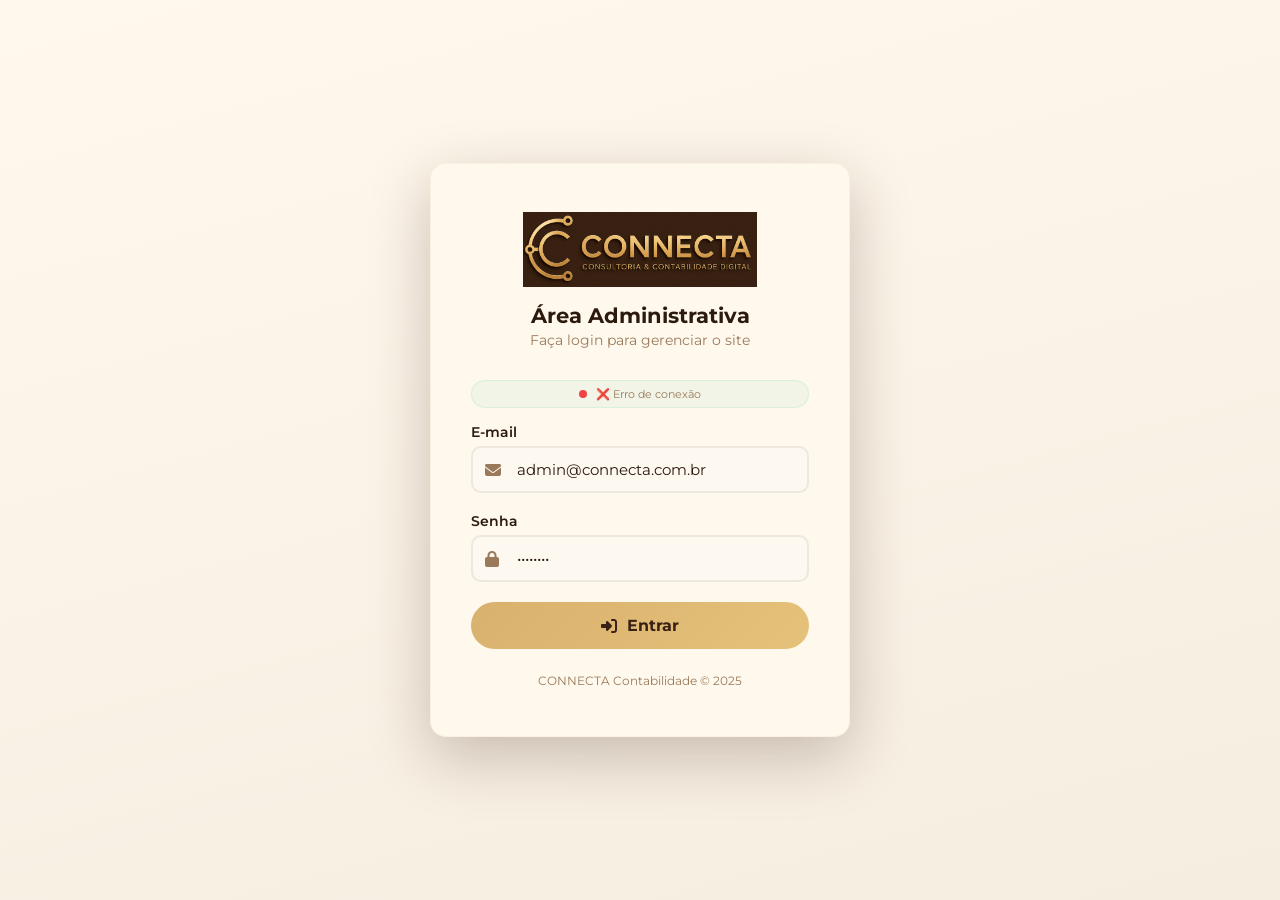
<file: admin/dashboard.html>
<!DOCTYPE html>
<html lang="pt-BR">
<head>
    <meta charset="UTF-8">
    <meta name="viewport" content="width=device-width, initial-scale=1.0">
    <title>Dashboard | CONNECTA Admin</title>
    <link rel="preconnect" href="https://fonts.googleapis.com">
    <link rel="preconnect" href="https://fonts.gstatic.com" crossorigin>
    <link href="https://fonts.googleapis.com/css2?family=Montserrat:wght@300;400;500;600;700;800;900&display=swap" rel="stylesheet">
    <link rel="stylesheet" href="https://cdnjs.cloudflare.com/ajax/libs/font-awesome/6.5.0/css/all.min.css">
    <style>
        :root {
            --bg-dark: #3A2116;
            --bg-medium: #5A3522;
            --bg-light: #8A5A35;
            --gold: #D9B16E;
            --gold-light: #E5C27A;
            --gold-bright: #F5DE9A;
            --white: #FFF8ED;
            --text-dark: #2C1A0E;
            --text-medium: #6B4A30;
            --text-light: #9A7A5A;
            --shadow: 0 8px 32px rgba(58,33,22,0.15);
            --shadow-lg: 0 20px 60px rgba(58,33,22,0.25);
            --radius: 16px;
            --radius-sm: 10px;
            --radius-full: 50px;
            --transition: all 0.4s cubic-bezier(0.25,0.46,0.45,0.94);
            --font-main: 'Montserrat', sans-serif;
        }
        * { margin: 0; padding: 0; box-sizing: border-box; }
        body { font-family: var(--font-main); background: var(--white); color: var(--text-dark); min-height: 100vh; display: flex; }

        .sidebar { width: 260px; background: var(--white); border-right: 2px solid var(--gold); height: 100vh; position: fixed; top: 0; left: 0; padding: 24px 0; display: flex; flex-direction: column; overflow-y: auto; z-index: 100; transition: var(--transition); box-shadow: 2px 0 20px rgba(58,33,22,0.05); }
        .sidebar-brand { padding: 0 24px 24px; border-bottom: 1px solid rgba(217,177,110,0.2); display: flex; align-items: center; justify-content: center; }
        .sidebar-brand .logo-icon { width: auto; height: 1.8cm; display: flex; align-items: center; justify-content: center; overflow: hidden; }
        .sidebar-brand .logo-icon img { height: 100%; width: auto; object-fit: contain; }
        .sidebar-menu { padding: 24px 12px; flex: 1; }
        .sidebar-menu .menu-label { font-size: 0.65rem; text-transform: uppercase; letter-spacing: 2px; color: var(--text-light); padding: 0 12px; margin-bottom: 12px; font-weight: 600; }
        .sidebar-menu a { display: flex; align-items: center; gap: 12px; padding: 12px 16px; border-radius: var(--radius-sm); color: var(--text-medium); text-decoration: none; transition: var(--transition); font-size: 0.85rem; font-weight: 500; cursor: pointer; }
        .sidebar-menu a:hover { background: rgba(217,177,110,0.1); color: var(--bg-dark); }
        .sidebar-menu a.active { background: rgba(217,177,110,0.12); color: var(--bg-dark); border: 1px solid rgba(217,177,110,0.15); }
        .sidebar-menu a i { width: 20px; text-align: center; font-size: 1rem; color: var(--gold); }
        .sidebar-menu a .badge { margin-left: auto; background: var(--gold); color: var(--bg-dark); font-size: 0.6rem; padding: 2px 8px; border-radius: var(--radius-full); font-weight: 700; }
        .sidebar-footer { padding: 16px 24px; border-top: 1px solid rgba(217,177,110,0.2); }
        .sidebar-footer .user-info { display: flex; align-items: center; gap: 12px; }
        .sidebar-footer .user-avatar { width: 36px; height: 36px; border-radius: 50%; background: linear-gradient(135deg, var(--gold), var(--gold-light)); display: flex; align-items: center; justify-content: center; color: var(--bg-dark); font-weight: 700; font-size: 0.9rem; }
        .sidebar-footer .user-name { font-size: 0.85rem; font-weight: 600; color: var(--text-dark); }
        .sidebar-footer .user-role { font-size: 0.65rem; color: var(--text-light); }
        .sidebar-footer .logout-btn { margin-top: 12px; padding: 10px 16px; background: rgba(58,33,22,0.05); border: 1px solid rgba(58,33,22,0.1); border-radius: var(--radius-sm); color: var(--text-medium); font-family: var(--font-main); font-size: 0.8rem; font-weight: 600; cursor: pointer; transition: var(--transition); width: 100%; display: flex; align-items: center; justify-content: center; gap: 8px; }
        .sidebar-footer .logout-btn:hover { background: rgba(58,33,22,0.1); color: var(--bg-dark); transform: translateY(-2px); }

        .main-content { margin-left: 260px; padding: 32px 40px; width: 100%; min-height: 100vh; background: var(--white); }
        .topbar { display: flex; align-items: center; justify-content: space-between; margin-bottom: 32px; padding-bottom: 20px; border-bottom: 1px solid rgba(58,33,22,0.06); }
        .topbar h1 { font-size: 1.5rem; font-weight: 700; color: var(--text-dark); }
        .topbar h1 small { font-size: 0.8rem; font-weight: 400; color: var(--text-light); margin-left: 12px; }
        .topbar-actions { display: flex; align-items: center; gap: 16px; }
        .topbar-actions .session-time { font-size: 0.75rem; color: var(--text-light); }
        .topbar-actions .btn-logout { padding: 10px 20px; background: rgba(58,33,22,0.05); border: 1px solid rgba(58,33,22,0.1); border-radius: var(--radius-full); color: var(--text-medium); font-family: var(--font-main); font-size: 0.8rem; font-weight: 600; cursor: pointer; transition: var(--transition); }
        .topbar-actions .btn-logout:hover { background: rgba(58,33,22,0.1); color: var(--bg-dark); transform: translateY(-2px); }
        .topbar-actions .btn-logout i { margin-right: 8px; }

        .status-container { display: grid; grid-template-columns: 1fr 1fr 1fr 1fr; gap: 20px; margin-bottom: 32px; }
        .status-card { background: var(--white); border: 1px solid rgba(58,33,22,0.06); border-radius: var(--radius); padding: 20px 24px; transition: var(--transition); box-shadow: 0 2px 10px rgba(58,33,22,0.04); }
        .status-card:hover { transform: translateY(-2px); box-shadow: 0 8px 30px rgba(58,33,22,0.08); border-color: var(--gold); }
        .status-card .status-header { display: flex; align-items: center; justify-content: space-between; margin-bottom: 8px; }
        .status-card .status-header .label { font-size: 0.75rem; font-weight: 600; color: var(--text-light); text-transform: uppercase; letter-spacing: 1px; }
        .status-card .status-header .status-icon { width: 10px; height: 10px; border-radius: 50%; display: inline-block; animation: pulse-dot 2s ease-in-out infinite; }
        .status-card .status-header .status-icon.online { background: #10b981; box-shadow: 0 0 12px rgba(16,185,129,0.4); }
        .status-card .status-header .status-icon.offline { background: #ef4444; box-shadow: 0 0 12px rgba(239,68,68,0.4); animation: none; }
        .status-card .status-header .status-icon.checking { background: #f59e0b; box-shadow: 0 0 12px rgba(245,158,11,0.4); animation: pulse-dot 1s ease-in-out infinite; }
        @keyframes pulse-dot { 0%,100% { opacity: 1; transform: scale(1); } 50% { opacity: 0.5; transform: scale(0.8); } }
        .status-card .status-value { font-size: 1.8rem; font-weight: 700; color: var(--text-dark); line-height: 1.2; }
        .status-card .status-value .small { font-size: 0.8rem; font-weight: 400; color: var(--text-light); margin-left: 4px; }
        .status-card .status-sub { font-size: 0.75rem; color: var(--text-light); margin-top: 4px; }
        .status-card .progress-bar { width: 100%; height: 6px; background: rgba(58,33,22,0.06); border-radius: 3px; margin-top: 12px; overflow: hidden; }
        .status-card .progress-bar .fill { height: 100%; border-radius: 3px; transition: width 0.8s ease; background: linear-gradient(90deg, var(--gold), var(--gold-light)); }
        .status-card .progress-bar .fill.warning { background: linear-gradient(90deg, #f59e0b, #f97316); }
        .status-card .progress-bar .fill.danger { background: linear-gradient(90deg, #ef4444, #dc2626); }
        .status-card .status-detail { display: flex; justify-content: space-between; font-size: 0.7rem; color: var(--text-light); margin-top: 6px; }

        .stats-grid { display: grid; grid-template-columns: repeat(4, 1fr); gap: 20px; margin-bottom: 32px; }
        .stat-card { background: var(--white); border: 1px solid rgba(58,33,22,0.06); border-radius: var(--radius); padding: 24px; transition: var(--transition); box-shadow: 0 2px 10px rgba(58,33,22,0.04); cursor: pointer; }
        .stat-card:hover { transform: translateY(-2px); box-shadow: 0 8px 30px rgba(58,33,22,0.08); border-color: var(--gold); }
        .stat-card .stat-icon { width: 44px; height: 44px; border-radius: 12px; background: rgba(217,177,110,0.1); display: flex; align-items: center; justify-content: center; font-size: 1.2rem; color: var(--gold); margin-bottom: 12px; }
        .stat-card .stat-number { font-size: 1.8rem; font-weight: 700; color: var(--text-dark); line-height: 1; }
        .stat-card .stat-label { font-size: 0.8rem; color: var(--text-light); margin-top: 4px; }

        .section-title { font-size: 1.1rem; font-weight: 700; color: var(--text-dark); margin: 32px 0 16px; display: flex; align-items: center; gap: 12px; }
        .section-title .btn-add { padding: 8px 20px; background: var(--gold); color: var(--bg-dark); border: none; border-radius: var(--radius-full); font-family: var(--font-main); font-weight: 600; font-size: 0.75rem; cursor: pointer; transition: var(--transition); }
        .section-title .btn-add:hover { transform: translateY(-2px); box-shadow: 0 4px 15px rgba(217,177,110,0.3); }

        .table-container { background: var(--white); border: 1px solid rgba(58,33,22,0.06); border-radius: var(--radius); overflow: hidden; box-shadow: 0 2px 10px rgba(58,33,22,0.04); }
        .table-container table { width: 100%; border-collapse: collapse; }
        .table-container th { text-align: left; padding: 14px 20px; font-size: 0.7rem; font-weight: 600; text-transform: uppercase; letter-spacing: 1px; color: var(--text-light); border-bottom: 1px solid rgba(58,33,22,0.06); background: rgba(217,177,110,0.03); }
        .table-container td { padding: 12px 20px; font-size: 0.85rem; border-bottom: 1px solid rgba(58,33,22,0.04); }
        .table-container tr:last-child td { border-bottom: none; }
        .table-container .status-badge { font-size: 0.6rem; font-weight: 600; padding: 3px 12px; border-radius: var(--radius-full); }
        .table-container .status-badge.published { background: rgba(16,185,129,0.1); color: #10b981; }
        .table-container .status-badge.draft { background: rgba(251,191,36,0.1); color: #b45309; }
        .table-container .status-badge.destaque { background: rgba(217,177,110,0.15); color: var(--bg-dark); border: 1px solid var(--gold); }
        .table-container .actions { display: flex; gap: 8px; }
        .table-container .actions button { padding: 4px 12px; border: none; border-radius: var(--radius-full); font-family: var(--font-main); font-size: 0.7rem; font-weight: 600; cursor: pointer; transition: var(--transition); }
        .table-container .actions .btn-edit { background: rgba(217,177,110,0.15); color: var(--bg-dark); }
        .table-container .actions .btn-edit:hover { background: var(--gold); }
        .table-container .actions .btn-delete { background: rgba(239,68,68,0.1); color: #ef4444; }
        .table-container .actions .btn-delete:hover { background: rgba(239,68,68,0.2); }

        .modal-overlay { display: none; position: fixed; inset: 0; background: rgba(0,0,0,0.5); z-index: 9999; align-items: center; justify-content: center; padding: 20px; backdrop-filter: blur(5px); }
        .modal-overlay.active { display: flex; }
        .modal { background: var(--white); max-width: 600px; width: 100%; border-radius: var(--radius); padding: 40px; max-height: 90vh; overflow-y: auto; border: 1px solid var(--gold); box-shadow: var(--shadow-lg); }
        .modal h2 { color: var(--text-dark); margin-bottom: 24px; font-size: 1.3rem; }
        .modal .form-group { margin-bottom: 16px; }
        .modal .form-group label { display: block; font-weight: 600; font-size: 0.85rem; margin-bottom: 6px; color: var(--text-dark); }
        .modal .form-group input, .modal .form-group select, .modal .form-group textarea { width: 100%; padding: 10px 14px; border: 2px solid rgba(58,33,22,0.08); border-radius: var(--radius-sm); font-family: var(--font-main); font-size: 0.9rem; transition: var(--transition); background: #FDF8F0; }
        .modal .form-group input:focus, .modal .form-group select:focus, .modal .form-group textarea:focus { outline: none; border-color: var(--gold); box-shadow: 0 0 0 4px rgba(217,177,110,0.12); }
        .modal .form-group textarea { resize: vertical; min-height: 80px; }
        .modal .form-actions { display: flex; gap: 12px; margin-top: 20px; justify-content: flex-end; }
        .modal .form-actions button { padding: 10px 24px; border: none; border-radius: var(--radius-full); font-family: var(--font-main); font-weight: 600; font-size: 0.85rem; cursor: pointer; transition: var(--transition); }
        .modal .form-actions .btn-save { background: var(--gold); color: var(--bg-dark); }
        .modal .form-actions .btn-save:hover { transform: translateY(-2px); box-shadow: 0 4px 15px rgba(217,177,110,0.3); }
        .modal .form-actions .btn-cancel { background: rgba(58,33,22,0.05); color: var(--text-medium); }
        .modal .form-actions .btn-cancel:hover { background: rgba(58,33,22,0.1); }

        .toast { position: fixed; bottom: 30px; right: 30px; background: var(--bg-dark); color: var(--white); padding: 16px 24px; border-radius: var(--radius-sm); box-shadow: var(--shadow-lg); border-left: 4px solid var(--gold); z-index: 10000; transform: translateX(120%); transition: transform 0.4s ease; }
        .toast.show { transform: translateX(0); }
        .toast.success { border-left-color: #10b981; }
        .toast.error { border-left-color: #ef4444; }

        @media (max-width: 1024px) { .status-container { grid-template-columns: repeat(2, 1fr); } .stats-grid { grid-template-columns: repeat(2, 1fr); } }
        @media (max-width: 768px) { .sidebar { width: 72px; padding: 16px 0; } .sidebar-menu .menu-label, .sidebar-menu a span, .sidebar-footer .user-info>div { display: none; } .sidebar-menu a { justify-content: center; padding: 14px; } .sidebar-menu a i { font-size: 1.2rem; } .sidebar-brand .logo-icon { height: 1.2cm; } .sidebar-footer .logout-btn span { display: none; } .sidebar-footer .logout-btn { justify-content: center; } .main-content { margin-left: 72px; padding: 20px; } .status-container { grid-template-columns: 1fr; } .stats-grid { grid-template-columns: 1fr; } .topbar h1 small { display: none; } }
        @media (max-width: 480px) { .main-content { padding: 16px; } .topbar { flex-direction: column; align-items: flex-start; gap: 12px; } .sidebar { width: 60px; } .sidebar-brand .logo-icon { height: 1cm; } }
    </style>
</head>
<body>

    <!-- ===== SIDEBAR ===== -->
    <aside class="sidebar">
        <div class="sidebar-brand">
            <div class="logo-icon"><img src="/logo.png" alt="CONNECTA"></div>
        </div>
        <nav class="sidebar-menu">
            <div class="menu-label">Principal</div>
            <a href="/admin/dashboard.html" class="active"><i class="fas fa-th-large"></i><span>Dashboard</span></a>
            <a href="#" onclick="document.getElementById('artigosSection').scrollIntoView({behavior:'smooth'}); return false;"><i class="fas fa-newspaper"></i><span>Artigos</span><span class="badge" id="artigosBadge">0</span></a>
            <a href="#" onclick="document.getElementById('depoimentosSection').scrollIntoView({behavior:'smooth'}); return false;"><i class="fas fa-comments"></i><span>Depoimentos</span><span class="badge" id="depoimentosBadge">0</span></a>
            <a href="/blog.html" target="_blank"><i class="fas fa-external-link-alt"></i><span>Ver Site</span></a>
            <div class="menu-label" style="margin-top:24px;">Configurações</div>
            <a href="/admin/login.html"><i class="fas fa-user-shield"></i><span>Usuários</span></a>
        </nav>
        <div class="sidebar-footer">
            <div class="user-info"><div class="user-avatar">A</div><div><div class="user-name">Admin Master</div><div class="user-role">Super Administrador</div></div></div>
            <button class="logout-btn" id="logoutBtn"><i class="fas fa-sign-out-alt"></i><span>Sair</span></button>
        </div>
    </aside>

    <!-- ===== MAIN CONTENT ===== -->
    <main class="main-content">
        <div class="topbar">
            <h1>Dashboard <small>Bem-vindo de volta, Administrador</small></h1>
            <div class="topbar-actions">
                <span class="session-time" id="sessionTime">Sessão ativa</span>
                <button class="btn-logout" id="topLogoutBtn"><i class="fas fa-sign-out-alt"></i> Sair</button>
            </div>
        </div>

        <!-- ===== STATUS DO BANCO ===== -->
        <div class="status-container" id="statusContainer">
            <div class="status-card" id="statusConexao">
                <div class="status-header"><span class="label"><i class="fas fa-database"></i> Conexão</span><span class="status-icon checking" id="statusIcon"></span></div>
                <div class="status-value" id="statusTexto">Verificando...</div>
                <div class="status-sub" id="statusSub">Conectando ao Supabase</div>
            </div>
            <div class="status-card">
                <div class="status-header"><span class="label"><i class="fas fa-newspaper"></i> Artigos</span></div>
                <div class="status-value" id="totalArtigosDb">0 <span class="small">registros</span></div>
                <div class="progress-bar"><div class="fill" id="artigosProgress" style="width:0%"></div></div>
                <div class="status-detail"><span>Limite: 100</span><span id="artigosPercent">0% usado</span></div>
            </div>
            <div class="status-card">
                <div class="status-header"><span class="label"><i class="fas fa-comments"></i> Depoimentos</span></div>
                <div class="status-value" id="totalDepoimentosDb">0 <span class="small">registros</span></div>
                <div class="progress-bar"><div class="fill" id="depoimentosProgress" style="width:0%"></div></div>
                <div class="status-detail"><span>Limite: 50</span><span id="depoimentosPercent">0% usado</span></div>
            </div>
            <div class="status-card">
                <div class="status-header"><span class="label"><i class="fas fa-chart-pie"></i> Uso Total</span></div>
                <div class="status-value" id="totalUso">0%</div>
                <div class="progress-bar"><div class="fill" id="totalProgress" style="width:0%"></div></div>
                <div class="status-detail"><span>Plano: Gratuito</span><span id="totalStatus">Limite: 500MB</span></div>
            </div>
        </div>

        <!-- ===== STATS ===== -->
        <div class="stats-grid">
            <div class="stat-card" onclick="document.getElementById('artigosSection').scrollIntoView({behavior:'smooth'});">
                <div class="stat-icon"><i class="fas fa-newspaper"></i></div>
                <div class="stat-number" id="totalArtigos">0</div>
                <div class="stat-label">Total de Artigos</div>
            </div>
            <div class="stat-card" onclick="document.getElementById('depoimentosSection').scrollIntoView({behavior:'smooth'});">
                <div class="stat-icon"><i class="fas fa-comments"></i></div>
                <div class="stat-number" id="totalDepoimentos">0</div>
                <div class="stat-label">Depoimentos</div>
            </div>
            <div class="stat-card" onclick="window.open('/blog.html','_blank');">
                <div class="stat-icon"><i class="fas fa-eye"></i></div>
                <div class="stat-number">4.8k</div>
                <div class="stat-label">Visualizações</div>
            </div>
            <div class="stat-card" onclick="window.open('/#contato','_blank');">
                <div class="stat-icon"><i class="fas fa-envelope"></i></div>
                <div class="stat-number">89</div>
                <div class="stat-label">Assinantes</div>
            </div>
        </div>

        <!-- ===== ARTIGOS ===== -->
        <div class="section-title" id="artigosSection">
            <i class="fas fa-newspaper" style="color:var(--gold);"></i> Artigos
            <button class="btn-add" onclick="abrirModalArtigo()"><i class="fas fa-plus"></i> Novo Artigo</button>
        </div>
        <div class="table-container">
            <table>
                <thead><tr><th>Título</th><th>Categoria</th><th>Status</th><th>Data</th><th>Ações</th></tr></thead>
                <tbody id="artigosTableBody"></tbody>
            </table>
        </div>

        <!-- ===== DEPOIMENTOS ===== -->
        <div class="section-title" id="depoimentosSection" style="margin-top:40px;">
            <i class="fas fa-comments" style="color:var(--gold);"></i> Depoimentos
            <button class="btn-add" onclick="abrirModalDepoimento()"><i class="fas fa-plus"></i> Novo Depoimento</button>
        </div>
        <div class="table-container">
            <table>
                <thead><tr><th>Nome</th><th>Empresa</th><th>Nota</th><th>Status</th><th>Ações</th></tr></thead>
                <tbody id="depoimentosTableBody"></tbody>
            </table>
        </div>
    </main>

    <!-- ===== MODAL ARTIGO ===== -->
    <div class="modal-overlay" id="modalArtigo">
        <div class="modal">
            <h2 id="modalArtigoTitle">Novo Artigo</h2>
            <form id="formArtigo">
                <input type="hidden" id="editArtigoId" value="">
                <div class="form-group"><label>Título</label><input type="text" id="artigoTitulo" placeholder="Título do artigo" required></div>
                <div class="form-group"><label>Resumo</label><textarea id="artigoResumo" placeholder="Resumo do artigo" rows="2"></textarea></div>
                <div class="form-group"><label>Categoria</label>
                    <select id="artigoCategoria">
                        <option value="Tributário">Tributário</option>
                        <option value="MEI">MEI</option>
                        <option value="Simples Nacional">Simples Nacional</option>
                        <option value="Produtor Rural">Produtor Rural</option>
                        <option value="Consultoria">Consultoria</option>
                        <option value="Tecnologia">Tecnologia</option>
                    </select>
                </div>
                <div class="form-group"><label>Status</label>
                    <select id="artigoStatus">
                        <option value="Publicado">Publicado</option>
                        <option value="Rascunho">Rascunho</option>
                    </select>
                </div>
                <div class="form-group" style="display:flex;align-items:center;gap:12px;">
                    <input type="checkbox" id="artigoDestaque" style="width:auto;">
                    <label for="artigoDestaque" style="margin:0;cursor:pointer;">⭐ Destaque no carrossel</label>
                </div>
                <div class="form-actions">
                    <button type="button" class="btn-cancel" onclick="fecharModal('modalArtigo')">Cancelar</button>
                    <button type="submit" class="btn-save"><i class="fas fa-save"></i> Salvar</button>
                </div>
            </form>
        </div>
    </div>

    <!-- ===== MODAL DEPOIMENTO ===== -->
    <div class="modal-overlay" id="modalDepoimento">
        <div class="modal">
            <h2 id="modalDepoimentoTitle">Novo Depoimento</h2>
            <form id="formDepoimento">
                <input type="hidden" id="editDepoimentoId" value="">
                <div class="form-group"><label>Nome</label><input type="text" id="depoimentoNome" placeholder="Nome do cliente" required></div>
                <div class="form-group"><label>Empresa</label><input type="text" id="depoimentoEmpresa" placeholder="Empresa / Cargo"></div>
                <div class="form-group"><label>Depoimento</label><textarea id="depoimentoTexto" placeholder="Texto do depoimento" rows="4" required></textarea></div>
                <div class="form-group"><label>Nota (1-5)</label>
                    <select id="depoimentoNota">
                        <option value="5">★★★★★ (5)</option>
                        <option value="4">★★★★☆ (4)</option>
                        <option value="3">★★★☆☆ (3)</option>
                        <option value="2">★★☆☆☆ (2)</option>
                        <option value="1">★☆☆☆☆ (1)</option>
                    </select>
                </div>
                <div class="form-actions">
                    <button type="button" class="btn-cancel" onclick="fecharModal('modalDepoimento')">Cancelar</button>
                    <button type="submit" class="btn-save"><i class="fas fa-save"></i> Salvar</button>
                </div>
            </form>
        </div>
    </div>

    <!-- ===== TOAST ===== -->
    <div class="toast" id="toast"></div>

    <!-- ============================================
    SCRIPT COMPLETO
    ============================================ -->
    <script>
        // ============================================
        // SUPABASE CONFIG
        // ============================================
        const SUPABASE_URL = 'https://spztajsribpyaittolnr.supabase.co';
        const SUPABASE_ANON_KEY = 'eyJhbGciOiJIUzI1NiIsInR5cCI6IkpXVCJ9.eyJpc3MiOiJzdXBhYmFzZSIsInJlZiI6InNwenRhanNyaWJweWFpdHRvbG5yIiwicm9sZSI6ImFub24iLCJpYXQiOjE3ODU3NDI1MDgsImV4cCI6MjEwMTMxODUwOH0.a82tfOuttNg-LXJnPGfbmovqUGMUUfL8yDeMcr1EY8U';

        // ============================================
        // FUNÇÕES SUPABASE
        // ============================================
        async function fetchSupabase(endpoint, options = {}) {
            const url = `${SUPABASE_URL}/rest/v1/${endpoint}`;
            const response = await fetch(url, {
                ...options,
                headers: {
                    'apikey': SUPABASE_ANON_KEY,
                    'Authorization': `Bearer ${SUPABASE_ANON_KEY}`,
                    'Content-Type': 'application/json',
                    'Prefer': 'return=representation',
                    ...options.headers
                }
            });
            if (!response.ok) {
                const errorText = await response.text();
                throw new Error(`HTTP ${response.status}: ${errorText}`);
            }
            return response.json();
        }

        // ============================================
        // CRUD ARTIGOS
        // ============================================
        async function listarArtigos() {
            try {
                const data = await fetchSupabase('artigos?order=data.desc');
                return data;
            } catch (error) {
                console.error('Erro ao listar artigos:', error);
                return [];
            }
        }

        async function criarArtigo(artigo) {
            try {
                const data = await fetchSupabase('artigos', {
                    method: 'POST',
                    body: JSON.stringify(artigo)
                });
                return data[0] || data;
            } catch (error) {
                console.error('Erro ao criar artigo:', error);
                throw error;
            }
        }

        async function atualizarArtigo(id, artigo) {
            try {
                const data = await fetchSupabase(`artigos?id=eq.${id}`, {
                    method: 'PATCH',
                    body: JSON.stringify(artigo)
                });
                return data[0] || data;
            } catch (error) {
                console.error('Erro ao atualizar artigo:', error);
                throw error;
            }
        }

        async function deletarArtigo(id) {
            try {
                await fetchSupabase(`artigos?id=eq.${id}`, {
                    method: 'DELETE'
                });
                return true;
            } catch (error) {
                console.error('Erro ao deletar artigo:', error);
                throw error;
            }
        }

        // ============================================
        // CRUD DEPOIMENTOS
        // ============================================
        async function listarDepoimentos() {
            try {
                const data = await fetchSupabase('depoimentos?order=data.desc');
                return data;
            } catch (error) {
                console.error('Erro ao listar depoimentos:', error);
                return [];
            }
        }

        async function criarDepoimento(depoimento) {
            try {
                const data = await fetchSupabase('depoimentos', {
                    method: 'POST',
                    body: JSON.stringify(depoimento)
                });
                return data[0] || data;
            } catch (error) {
                console.error('Erro ao criar depoimento:', error);
                throw error;
            }
        }

        async function atualizarDepoimento(id, depoimento) {
            try {
                const data = await fetchSupabase(`depoimentos?id=eq.${id}`, {
                    method: 'PATCH',
                    body: JSON.stringify(depoimento)
                });
                return data[0] || data;
            } catch (error) {
                console.error('Erro ao atualizar depoimento:', error);
                throw error;
            }
        }

        async function deletarDepoimento(id) {
            try {
                await fetchSupabase(`depoimentos?id=eq.${id}`, {
                    method: 'DELETE'
                });
                return true;
            } catch (error) {
                console.error('Erro ao deletar depoimento:', error);
                throw error;
            }
        }

        // ============================================
        // VERIFICAR STATUS DO BANCO
        // ============================================
        async function verificarStatusBanco() {
            const statusIcon = document.getElementById('statusIcon');
            const statusTexto = document.getElementById('statusTexto');
            const statusSub = document.getElementById('statusSub');

            try {
                const startTime = Date.now();
                const data = await fetchSupabase('artigos?limit=1');
                const endTime = Date.now();
                const tempoResposta = endTime - startTime;

                statusIcon.className = 'status-icon online';
                statusTexto.textContent = '✅ Online';
                statusSub.textContent = `Tempo de resposta: ${tempoResposta}ms`;

                // Recarregar dados
                await carregarDados();

            } catch (error) {
                console.error('Erro ao verificar status:', error);
                statusIcon.className = 'status-icon offline';
                statusTexto.textContent = '❌ Offline';
                statusSub.textContent = 'Erro ao conectar ao Supabase';
                carregarDadosFallback();
            }
        }

        // ============================================
        // CARREGAR DADOS
        // ============================================
        async function carregarDados() {
            try {
                const [artigos, depoimentos] = await Promise.all([
                    listarArtigos(),
                    listarDepoimentos()
                ]);

                const totalArtigos = artigos.length;
                const totalDepoimentos = depoimentos.length;

                // Atualizar status
                document.getElementById('totalArtigosDb').innerHTML = `${totalArtigos} <span class="small">registros</span>`;
                document.getElementById('totalDepoimentosDb').innerHTML = `${totalDepoimentos} <span class="small">registros</span>`;
                document.getElementById('totalArtigos').textContent = totalArtigos;
                document.getElementById('totalDepoimentos').textContent = totalDepoimentos;
                document.getElementById('artigosBadge').textContent = totalArtigos;
                document.getElementById('depoimentosBadge').textContent = totalDepoimentos;

                // Percentuais
                const limiteArtigos = 100;
                const limiteDepoimentos = 50;
                const percentArtigos = Math.min((totalArtigos / limiteArtigos) * 100, 100);
                const percentDepoimentos = Math.min((totalDepoimentos / limiteDepoimentos) * 100, 100);
                const percentTotal = Math.min(((totalArtigos + totalDepoimentos) / 150) * 100, 100);

                document.getElementById('artigosProgress').style.width = `${percentArtigos}%`;
                document.getElementById('depoimentosProgress').style.width = `${percentDepoimentos}%`;
                document.getElementById('totalProgress').style.width = `${percentTotal}%`;
                document.getElementById('artigosPercent').textContent = `${Math.round(percentArtigos)}% usado`;
                document.getElementById('depoimentosPercent').textContent = `${Math.round(percentDepoimentos)}% usado`;
                document.getElementById('totalUso').textContent = `${Math.round(percentTotal)}%`;

                // Renderizar tabelas
                renderizarTabelaArtigos(artigos);
                renderizarTabelaDepoimentos(depoimentos);

                // Salvar no LocalStorage como cache
                localStorage.setItem('connecta_artigos', JSON.stringify(artigos));
                localStorage.setItem('connecta_depoimentos', JSON.stringify(depoimentos));

            } catch (error) {
                console.error('Erro ao carregar dados:', error);
                carregarDadosFallback();
            }
        }

        // ============================================
        // RENDERIZAR TABELA ARTIGOS
        // ============================================
        function renderizarTabelaArtigos(artigos) {
            const tbody = document.getElementById('artigosTableBody');
            if (!artigos || artigos.length === 0) {
                tbody.innerHTML = `<tr><td colspan="5" style="text-align:center;color:var(--text-light);padding:30px;">Nenhum artigo encontrado</td></tr>`;
                return;
            }

            tbody.innerHTML = artigos.map(a => `
                <tr>
                    <td><strong>${a.titulo}</strong></td>
                    <td>${a.categoria || 'Geral'}</td>
                    <td>
                        <span class="status-badge ${a.status === 'Publicado' ? 'published' : 'draft'}">${a.status || 'Rascunho'}</span>
                        ${a.destaque ? '<span class="status-badge destaque">⭐ Destaque</span>' : ''}
                    </td>
                    <td>${a.data ? new Date(a.data).toLocaleDateString('pt-BR') : '-'}</td>
                    <td>
                        <div class="actions">
                            <button class="btn-edit" onclick="editarArtigo(${a.id})"><i class="fas fa-edit"></i></button>
                            <button class="btn-delete" onclick="excluirArtigo(${a.id})"><i class="fas fa-trash"></i></button>
                        </div>
                    </td>
                </tr>
            `).join('');
        }

        // ============================================
        // RENDERIZAR TABELA DEPOIMENTOS
        // ============================================
        function renderizarTabelaDepoimentos(depoimentos) {
            const tbody = document.getElementById('depoimentosTableBody');
            if (!depoimentos || depoimentos.length === 0) {
                tbody.innerHTML = `<tr><td colspan="5" style="text-align:center;color:var(--text-light);padding:30px;">Nenhum depoimento encontrado</td></tr>`;
                return;
            }

            tbody.innerHTML = depoimentos.map(d => `
                <tr>
                    <td><strong>${d.nome}</strong></td>
                    <td>${d.empresa || '-'}</td>
                    <td>${'★'.repeat(d.nota || 5)}</td>
                    <td><span class="status-badge ${d.ativo !== false ? 'published' : 'draft'}">${d.ativo !== false ? 'Ativo' : 'Inativo'}</span></td>
                    <td>
                        <div class="actions">
                            <button class="btn-edit" onclick="editarDepoimento(${d.id})"><i class="fas fa-edit"></i></button>
                            <button class="btn-delete" onclick="excluirDepoimento(${d.id})"><i class="fas fa-trash"></i></button>
                        </div>
                    </td>
                </tr>
            `).join('');
        }

        // ============================================
        // DADOS FALLBACK (LOCALSTORAGE)
        // ============================================
        function carregarDadosFallback() {
            let artigos = [];
            let depoimentos = [];

            try {
                const storedArtigos = localStorage.getItem('connecta_artigos');
                if (storedArtigos) artigos = JSON.parse(storedArtigos);
            } catch (e) {}

            try {
                const storedDepoimentos = localStorage.getItem('connecta_depoimentos');
                if (storedDepoimentos) depoimentos = JSON.parse(storedDepoimentos);
            } catch (e) {}

            if (artigos.length === 0) {
                artigos = [
                    { id: 1, titulo: "Reforma Tributária: O que muda para sua empresa em 2025", categoria: "Tributário", status: "Publicado", data: "2025-07-14", destaque: true },
                    { id: 2, titulo: "MEI: Guia completo para não perder seu CNPJ", categoria: "MEI", status: "Publicado", data: "2025-07-12", destaque: true }
                ];
            }

            if (depoimentos.length === 0) {
                depoimentos = [
                    { id: 1, nome: "Raul Ramalho", empresa: "Vigorre", nota: 5, ativo: true },
                    { id: 2, nome: "Daniele Aparecida", empresa: "Amovin", nota: 5, ativo: true }
                ];
            }

            document.getElementById('totalArtigosDb').innerHTML = `${artigos.length} <span class="small">registros (cache)</span>`;
            document.getElementById('totalDepoimentosDb').innerHTML = `${depoimentos.length} <span class="small">registros (cache)</span>`;
            document.getElementById('totalArtigos').textContent = artigos.length;
            document.getElementById('totalDepoimentos').textContent = depoimentos.length;
            document.getElementById('artigosBadge').textContent = artigos.length;
            document.getElementById('depoimentosBadge').textContent = depoimentos.length;

            renderizarTabelaArtigos(artigos);
            renderizarTabelaDepoimentos(depoimentos);
        }

        // ============================================
        // MODAL ARTIGO
        // ============================================
        function abrirModalArtigo(artigo = null) {
            const modal = document.getElementById('modalArtigo');
            const title = document.getElementById('modalArtigoTitle');
            const form = document.getElementById('formArtigo');

            if (artigo) {
                title.textContent = 'Editar Artigo';
                document.getElementById('editArtigoId').value = artigo.id;
                document.getElementById('artigoTitulo').value = artigo.titulo || '';
                document.getElementById('artigoResumo').value = artigo.resumo || '';
                document.getElementById('artigoCategoria').value = artigo.categoria || 'Tributário';
                document.getElementById('artigoStatus').value = artigo.status || 'Rascunho';
                document.getElementById('artigoDestaque').checked = artigo.destaque || false;
            } else {
                title.textContent = 'Novo Artigo';
                document.getElementById('editArtigoId').value = '';
                form.reset();
            }

            modal.classList.add('active');
        }

        document.getElementById('formArtigo').addEventListener('submit', async function(e) {
            e.preventDefault();

            const id = document.getElementById('editArtigoId').value;
            const artigo = {
                titulo: document.getElementById('artigoTitulo').value.trim(),
                resumo: document.getElementById('artigoResumo').value.trim(),
                categoria: document.getElementById('artigoCategoria').value,
                status: document.getElementById('artigoStatus').value,
                destaque: document.getElementById('artigoDestaque').checked,
                autor: 'Erilma Silva',
                data: new Date().toISOString().split('T')[0]
            };

            try {
                if (id) {
                    await atualizarArtigo(id, artigo);
                    showToast('✅ Artigo atualizado com sucesso!', 'success');
                } else {
                    await criarArtigo(artigo);
                    showToast('✅ Artigo criado com sucesso!', 'success');
                }

                fecharModal('modalArtigo');
                await carregarDados();
            } catch (error) {
                showToast('❌ Erro ao salvar artigo: ' + error.message, 'error');
            }
        });

        async function editarArtigo(id) {
            try {
                const artigos = await listarArtigos();
                const artigo = artigos.find(a => a.id == id);
                if (artigo) {
                    abrirModalArtigo(artigo);
                }
            } catch (error) {
                showToast('❌ Erro ao carregar artigo', 'error');
            }
        }

        async function excluirArtigo(id) {
            if (!confirm('Tem certeza que deseja excluir este artigo?')) return;
            try {
                await deletarArtigo(id);
                showToast('✅ Artigo excluído com sucesso!', 'success');
                await carregarDados();
            } catch (error) {
                showToast('❌ Erro ao excluir artigo', 'error');
            }
        }

        // ============================================
        // MODAL DEPOIMENTO
        // ============================================
        function abrirModalDepoimento(depoimento = null) {
            const modal = document.getElementById('modalDepoimento');
            const title = document.getElementById('modalDepoimentoTitle');

            if (depoimento) {
                title.textContent = 'Editar Depoimento';
                document.getElementById('editDepoimentoId').value = depoimento.id;
                document.getElementById('depoimentoNome').value = depoimento.nome || '';
                document.getElementById('depoimentoEmpresa').value = depoimento.empresa || '';
                document.getElementById('depoimentoTexto').value = depoimento.texto || '';
                document.getElementById('depoimentoNota').value = depoimento.nota || 5;
            } else {
                title.textContent = 'Novo Depoimento';
                document.getElementById('editDepoimentoId').value = '';
                document.getElementById('formDepoimento').reset();
            }

            modal.classList.add('active');
        }

        document.getElementById('formDepoimento').addEventListener('submit', async function(e) {
            e.preventDefault();

            const id = document.getElementById('editDepoimentoId').value;
            const depoimento = {
                nome: document.getElementById('depoimentoNome').value.trim(),
                empresa: document.getElementById('depoimentoEmpresa').value.trim(),
                texto: document.getElementById('depoimentoTexto').value.trim(),
                nota: parseInt(document.getElementById('depoimentoNota').value) || 5,
                ativo: true,
                data: new Date().toISOString().split('T')[0],
                iniciais: document.getElementById('depoimentoNome').value.trim().charAt(0)
            };

            try {
                if (id) {
                    await atualizarDepoimento(id, depoimento);
                    showToast('✅ Depoimento atualizado com sucesso!', 'success');
                } else {
                    await criarDepoimento(depoimento);
                    showToast('✅ Depoimento criado com sucesso!', 'success');
                }

                fecharModal('modalDepoimento');
                await carregarDados();
            } catch (error) {
                showToast('❌ Erro ao salvar depoimento: ' + error.message, 'error');
            }
        });

        async function editarDepoimento(id) {
            try {
                const depoimentos = await listarDepoimentos();
                const depoimento = depoimentos.find(d => d.id == id);
                if (depoimento) {
                    abrirModalDepoimento(depoimento);
                }
            } catch (error) {
                showToast('❌ Erro ao carregar depoimento', 'error');
            }
        }

        async function excluirDepoimento(id) {
            if (!confirm('Tem certeza que deseja excluir este depoimento?')) return;
            try {
                await deletarDepoimento(id);
                showToast('✅ Depoimento excluído com sucesso!', 'success');
                await carregarDados();
            } catch (error) {
                showToast('❌ Erro ao excluir depoimento', 'error');
            }
        }

        // ============================================
        // MODAL HELPERS
        // ============================================
        function fecharModal(id) {
            document.getElementById(id).classList.remove('active');
        }

        document.querySelectorAll('.modal-overlay').forEach(modal => {
            modal.addEventListener('click', function(e) {
                if (e.target === this) {
                    this.classList.remove('active');
                }
            });
        });

        // ============================================
        // TOAST
        // ============================================
        function showToast(message, type = 'success') {
            const toast = document.getElementById('toast');
            toast.textContent = message;
            toast.className = `toast ${type}`;
            toast.classList.add('show');
            clearTimeout(toast._timeout);
            toast._timeout = setTimeout(() => toast.classList.remove('show'), 3000);
        }

        // ============================================
        // LOGOUT
        // ============================================
        function performLogout() {
            localStorage.removeItem('connecta_admin');
            window.location.href = '/admin/login.html';
        }

        document.getElementById('logoutBtn').addEventListener('click', performLogout);
        document.getElementById('topLogoutBtn').addEventListener('click', performLogout);

        // ============================================
        // INATIVIDADE
        // ============================================
        let inactivityTimer;

        function resetInactivityTimer() {
            clearTimeout(inactivityTimer);
            inactivityTimer = setTimeout(performLogout, 15 * 60 * 1000);
        }

        document.addEventListener('mousemove', resetInactivityTimer);
        document.addEventListener('keydown', resetInactivityTimer);
        document.addEventListener('click', resetInactivityTimer);
        document.addEventListener('scroll', resetInactivityTimer);

        // ============================================
        // TIMER SESSÃO
        // ============================================
        function updateSessionTime() {
            const session = localStorage.getItem('connecta_admin');
            if (session) {
                try {
                    const data = JSON.parse(session);
                    const elapsed = Math.floor((Date.now() - data.timestamp) / 60000);
                    const remaining = 24 * 60 - elapsed;
                    if (remaining > 0) {
                        const hours = Math.floor(remaining / 60);
                        const mins = remaining % 60;
                        document.getElementById('sessionTime').textContent = `Sessão: ${hours}h ${mins}m restantes`;
                    } else {
                        performLogout();
                    }
                } catch (e) {}
            }
        }

        updateSessionTime();
        setInterval(updateSessionTime, 60000);

        // ============================================
        // PREVENIR DEV TOOLS
        // ============================================
        document.addEventListener('contextmenu', function(e) { e.preventDefault(); });
        document.addEventListener('keydown', function(e) {
            if (e.key === 'F12' || (e.ctrlKey && e.shiftKey && (e.key === 'I' || e.key === 'J')) || (e.ctrlKey && e.key === 'u')) {
                e.preventDefault();
            }
        });

        // ============================================
        // INICIALIZAR
        // ============================================
        document.addEventListener('DOMContentLoaded', function() {
            console.log('🚀 Inicializando Dashboard com Supabase...');

            // Verificar autenticação
            const session = localStorage.getItem('connecta_admin');
            if (!session) {
                window.location.href = '/admin/login.html';
                return;
            }

            verificarStatusBanco();
            console.log('✅ Dashboard carregado!');
        });
    </script>
</body>
</html>
</file>
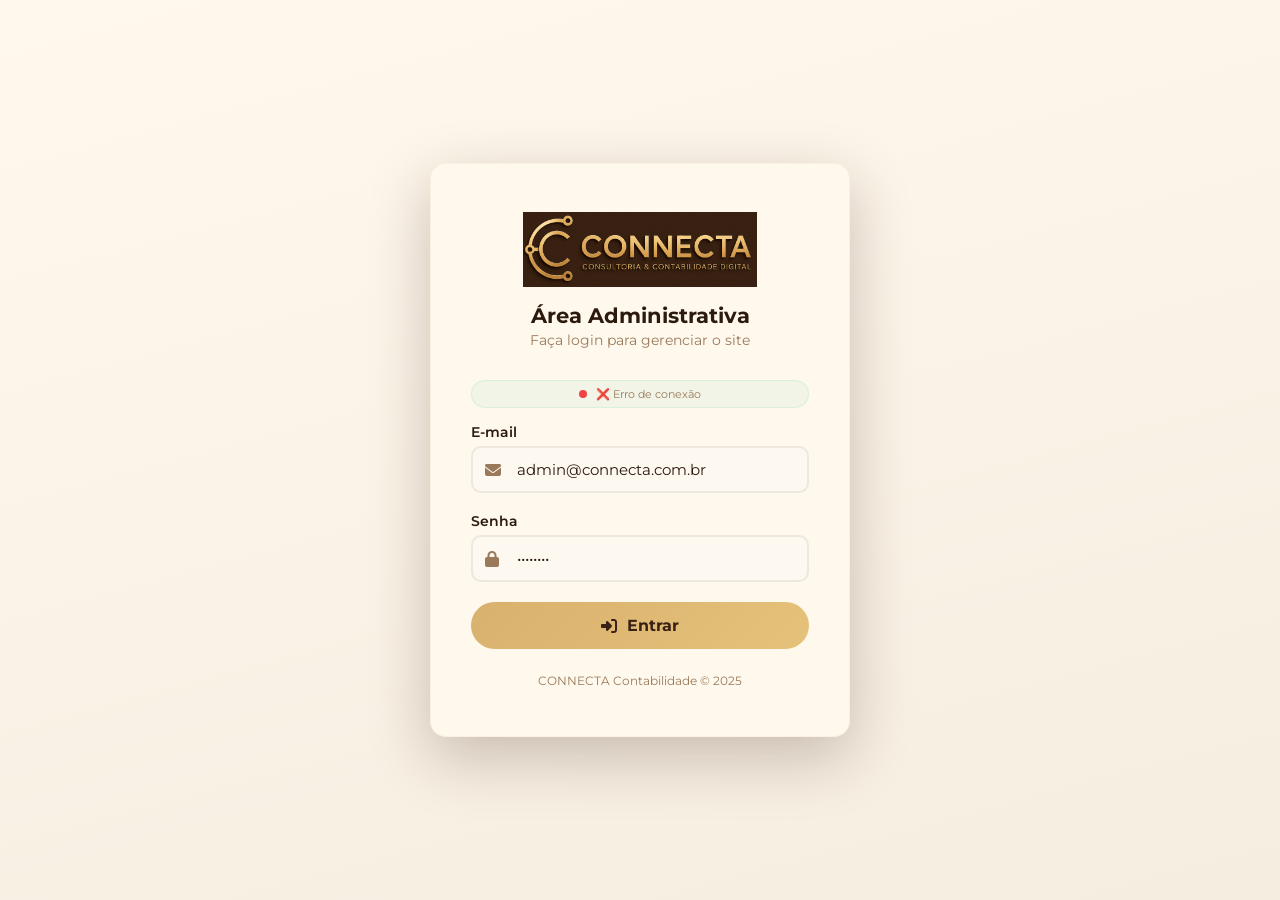
<file: admin/login.html>
<!DOCTYPE html>
<html lang="pt-BR">
<head>
    <meta charset="UTF-8">
    <meta name="viewport" content="width=device-width, initial-scale=1.0">
    <title>Login | CONNECTA Admin</title>
    <link rel="preconnect" href="https://fonts.googleapis.com">
    <link rel="preconnect" href="https://fonts.gstatic.com" crossorigin>
    <link href="https://fonts.googleapis.com/css2?family=Montserrat:wght@300;400;500;600;700;800;900&display=swap" rel="stylesheet">
    <link rel="stylesheet" href="https://cdnjs.cloudflare.com/ajax/libs/font-awesome/6.5.0/css/all.min.css">
    <style>
        :root {
            --bg-dark: #3A2116;
            --bg-medium: #5A3522;
            --bg-light: #8A5A35;
            --gold: #D9B16E;
            --gold-light: #E5C27A;
            --gold-bright: #F5DE9A;
            --white: #FFF8ED;
            --text-dark: #2C1A0E;
            --text-medium: #6B4A30;
            --text-light: #9A7A5A;
            --shadow: 0 8px 32px rgba(58,33,22,0.15);
            --shadow-lg: 0 20px 60px rgba(58,33,22,0.25);
            --radius: 16px;
            --radius-sm: 10px;
            --radius-full: 50px;
            --transition: all 0.4s cubic-bezier(0.25,0.46,0.45,0.94);
            --font-main: 'Montserrat', sans-serif;
        }

        * { margin: 0; padding: 0; box-sizing: border-box; }
        body {
            font-family: var(--font-main);
            background: var(--white);
            min-height: 100vh;
            display: flex;
            align-items: center;
            justify-content: center;
            background: linear-gradient(165deg, var(--white) 0%, #F5EDE0 100%);
        }

        .login-container {
            background: var(--white);
            border-radius: var(--radius);
            padding: 48px 40px;
            max-width: 420px;
            width: 100%;
            box-shadow: var(--shadow-lg);
            border: 1px solid rgba(217,177,110,0.1);
        }

        .login-header {
            text-align: center;
            margin-bottom: 32px;
        }

        .login-header .logo {
            width: auto;
            height: 2cm;
            margin: 0 auto 16px;
            display: flex;
            align-items: center;
            justify-content: center;
            overflow: hidden;
        }

        .login-header .logo img {
            height: 100%;
            width: auto;
            object-fit: contain;
        }

        .login-header h1 {
            font-size: 1.3rem;
            font-weight: 700;
            color: var(--text-dark);
        }

        .login-header p {
            font-size: 0.85rem;
            color: var(--text-light);
            margin-top: 4px;
        }

        .form-group {
            margin-bottom: 20px;
        }

        .form-group label {
            display: block;
            font-weight: 600;
            font-size: 0.85rem;
            color: var(--text-dark);
            margin-bottom: 6px;
        }

        .form-group input {
            width: 100%;
            padding: 12px 16px;
            border: 2px solid rgba(58,33,22,0.08);
            border-radius: var(--radius-sm);
            font-family: var(--font-main);
            font-size: 0.95rem;
            color: var(--text-dark);
            transition: var(--transition);
            background: #FDF8F0;
        }

        .form-group input:focus {
            outline: none;
            border-color: var(--gold);
            box-shadow: 0 0 0 4px rgba(217,177,110,0.12);
            background: var(--white);
        }

        .form-group .input-icon {
            position: relative;
        }

        .form-group .input-icon i {
            position: absolute;
            left: 14px;
            top: 50%;
            transform: translateY(-50%);
            color: var(--text-light);
        }

        .form-group .input-icon input {
            padding-left: 44px;
        }

        .btn-login {
            width: 100%;
            padding: 14px;
            background: linear-gradient(135deg, var(--gold), var(--gold-light));
            color: var(--bg-dark);
            border: none;
            border-radius: var(--radius-full);
            font-family: var(--font-main);
            font-weight: 700;
            font-size: 1rem;
            cursor: pointer;
            transition: var(--transition);
            display: flex;
            align-items: center;
            justify-content: center;
            gap: 10px;
        }

        .btn-login:hover {
            transform: translateY(-2px);
            box-shadow: 0 8px 30px rgba(217,177,110,0.3);
        }

        .btn-login:disabled {
            opacity: 0.6;
            cursor: not-allowed;
            transform: none;
        }

        .btn-login i.fa-spinner {
            animation: spin 1s linear infinite;
        }

        @keyframes spin {
            to { transform: rotate(360deg); }
        }

        .error-message {
            background: rgba(239,68,68,0.08);
            border: 1px solid rgba(239,68,68,0.15);
            color: #dc2626;
            padding: 10px 14px;
            border-radius: var(--radius-sm);
            font-size: 0.85rem;
            margin-bottom: 16px;
            display: none;
        }

        .error-message.show {
            display: block;
        }

        .login-footer {
            text-align: center;
            margin-top: 24px;
            font-size: 0.75rem;
            color: var(--text-light);
        }

        .login-footer a {
            color: var(--gold);
            font-weight: 600;
        }

        .login-footer a:hover {
            color: var(--gold-light);
        }

        .status-badge {
            text-align: center;
            font-size: 0.7rem;
            color: var(--text-light);
            margin-bottom: 16px;
            padding: 6px 12px;
            border-radius: var(--radius-full);
            background: rgba(16,185,129,0.06);
            border: 1px solid rgba(16,185,129,0.1);
        }

        .status-badge .dot {
            display: inline-block;
            width: 8px;
            height: 8px;
            border-radius: 50%;
            margin-right: 6px;
        }

        .status-badge .dot.online {
            background: #10b981;
            animation: pulse-dot 2s ease-in-out infinite;
        }

        .status-badge .dot.offline {
            background: #ef4444;
        }

        @keyframes pulse-dot {
            0%, 100% { opacity: 1; transform: scale(1); }
            50% { opacity: 0.5; transform: scale(0.8); }
        }

        @media (max-width: 480px) {
            .login-container {
                padding: 32px 24px;
                margin: 16px;
            }
            .login-header .logo {
                height: 1.6cm;
            }
        }
    </style>
</head>
<body>

    <div class="login-container">
        <!-- Header -->
        <div class="login-header">
            <div class="logo">
                <img src="/logo.png" alt="CONNECTA">
            </div>
            <h1>Área Administrativa</h1>
            <p>Faça login para gerenciar o site</p>
        </div>

        <!-- Status do Banco -->
        <div class="status-badge" id="statusBanco">
            <span class="dot online" id="statusDot"></span>
            <span id="statusTexto">Verificando conexão...</span>
        </div>

        <!-- Mensagem de erro -->
        <div class="error-message" id="errorMessage">
            <i class="fas fa-exclamation-circle"></i>
            <span id="errorText">Credenciais inválidas</span>
        </div>

        <!-- Formulário -->
        <form id="loginForm" autocomplete="off">
            <div class="form-group">
                <label for="email">E-mail</label>
                <div class="input-icon">
                    <i class="fas fa-envelope"></i>
                    <input type="email" id="email" placeholder="admin@connecta.com.br" value="admin@connecta.com.br" required>
                </div>
            </div>

            <div class="form-group">
                <label for="senha">Senha</label>
                <div class="input-icon">
                    <i class="fas fa-lock"></i>
                    <input type="password" id="senha" placeholder="••••••••" value="admin123" required>
                </div>
            </div>

            <button type="submit" class="btn-login" id="btnLogin">
                <i class="fas fa-sign-in-alt"></i>
                <span>Entrar</span>
            </button>
        </form>

        <div class="login-footer">
            <p>CONNECTA Contabilidade &copy; 2025</p>
        </div>
    </div>

    <script>
        // ============================================
        // SUPABASE CONFIG
        // ============================================
        const SUPABASE_URL = 'https://spztajsribpyaittolnr.supabase.co';
        const SUPABASE_ANON_KEY = 'eyJhbGciOiJIUzI1NiIsInR5cCI6IkpXVCJ9.eyJpc3MiOiJzdXBhYmFzZSIsInJlZiI6InNwenRhanNyaWJweWFpdHRvbG5yIiwicm9sZSI6ImFub24iLCJpYXQiOjE3ODU3NDI1MDgsImV4cCI6MjEwMTMxODUwOH0.a82tfOuttNg-LXJnPGfbmovqUGMUUfL8yDeMcr1EY8U';

        // ============================================
        // ELEMENTOS
        // ============================================
        const form = document.getElementById('loginForm');
        const emailInput = document.getElementById('email');
        const senhaInput = document.getElementById('senha');
        const btnLogin = document.getElementById('btnLogin');
        const errorMessage = document.getElementById('errorMessage');
        const errorText = document.getElementById('errorText');
        const statusTexto = document.getElementById('statusTexto');
        const statusDot = document.getElementById('statusDot');

        // ============================================
        // VERIFICAR STATUS DO SUPABASE
        // ============================================
        async function verificarStatus() {
            try {
                const response = await fetch(`${SUPABASE_URL}/rest/v1/usuarios?limit=1`, {
                    headers: {
                        'apikey': SUPABASE_ANON_KEY,
                        'Authorization': `Bearer ${SUPABASE_ANON_KEY}`
                    }
                });

                if (response.ok) {
                    statusDot.className = 'dot online';
                    statusTexto.textContent = '✅ Banco conectado';
                } else {
                    statusDot.className = 'dot offline';
                    statusTexto.textContent = '⚠️ Banco indisponível';
                }
            } catch (error) {
                statusDot.className = 'dot offline';
                statusTexto.textContent = '❌ Erro de conexão';
            }
        }

        // ============================================
        // FAZER LOGIN
        // ============================================
        async function fazerLogin(email, senha) {
            try {
                // Buscar usuário no Supabase
                const url = `${SUPABASE_URL}/rest/v1/usuarios?email=eq.${encodeURIComponent(email)}`;
                const response = await fetch(url, {
                    headers: {
                        'apikey': SUPABASE_ANON_KEY,
                        'Authorization': `Bearer ${SUPABASE_ANON_KEY}`,
                        'Content-Type': 'application/json'
                    }
                });

                if (!response.ok) {
                    throw new Error('Erro ao buscar usuário');
                }

                const usuarios = await response.json();

                if (usuarios.length === 0) {
                    throw new Error('Usuário não encontrado');
                }

                const usuario = usuarios[0];

                // Verificar senha (em produção, use hash)
                if (usuario.senha !== senha) {
                    throw new Error('Senha incorreta');
                }

                // Login bem-sucedido
                const sessionData = {
                    loggedIn: true,
                    user: {
                        id: usuario.id,
                        email: usuario.email,
                        nome: usuario.nome || 'Administrador',
                        role: usuario.role || 'admin'
                    },
                    timestamp: Date.now()
                };

                localStorage.setItem('connecta_admin', JSON.stringify(sessionData));

                // Redirecionar
                window.location.href = '/admin/dashboard.html';

            } catch (error) {
                throw new Error(error.message);
            }
        }

        // ============================================
        // SUBMIT DO FORMULÁRIO
        // ============================================
        form.addEventListener('submit', async function(e) {
            e.preventDefault();

            const email = emailInput.value.trim();
            const senha = senhaInput.value.trim();

            if (!email || !senha) {
                mostrarErro('Preencha todos os campos');
                return;
            }

            // Desabilitar botão
            btnLogin.disabled = true;
            btnLogin.innerHTML = '<i class="fas fa-spinner"></i><span>Entrando...</span>';
            errorMessage.classList.remove('show');

            try {
                await fazerLogin(email, senha);
            } catch (error) {
                mostrarErro(error.message);
                btnLogin.disabled = false;
                btnLogin.innerHTML = '<i class="fas fa-sign-in-alt"></i><span>Entrar</span>';
            }
        });

        // ============================================
        // MOSTRAR ERRO
        // ============================================
        function mostrarErro(mensagem) {
            errorText.textContent = mensagem;
            errorMessage.classList.add('show');
        }

        // ============================================
        // PREVENIR ENTER DUPLO
        // ============================================
        document.addEventListener('keydown', function(e) {
            if (e.key === 'Enter' && !btnLogin.disabled) {
                form.dispatchEvent(new Event('submit'));
            }
        });

        // ============================================
        // INICIALIZAR
        // ============================================
        document.addEventListener('DOMContentLoaded', function() {
            // Verificar se já está logado
            const session = localStorage.getItem('connecta_admin');
            if (session) {
                try {
                    const data = JSON.parse(session);
                    if (data.loggedIn && Date.now() - data.timestamp < 24 * 60 * 60 * 1000) {
                        window.location.href = '/admin/dashboard.html';
                        return;
                    }
                } catch (e) {}
            }

            verificarStatus();

            // Verificar status a cada 30 segundos
            setInterval(verificarStatus, 30000);

            console.log('🔐 Login com Supabase carregado!');
        });
    </script>

</body>
</html>
</file>
